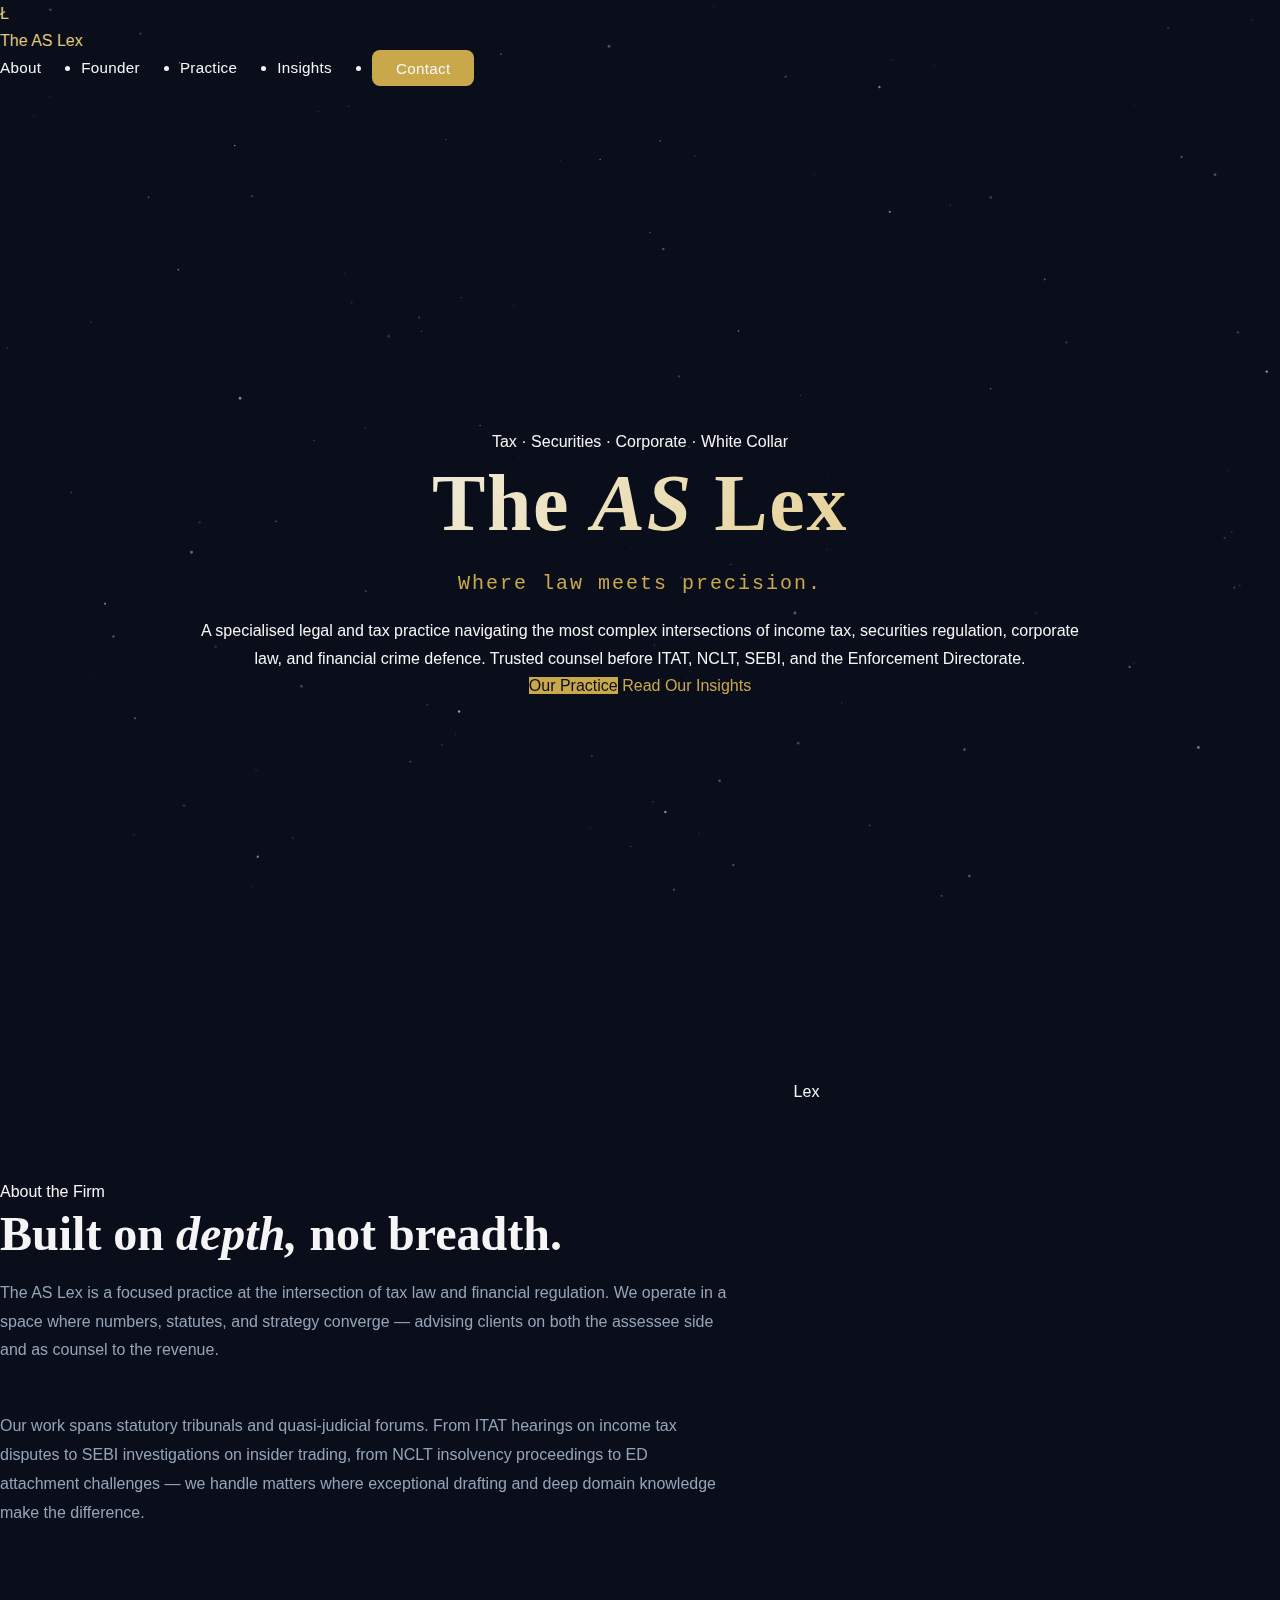
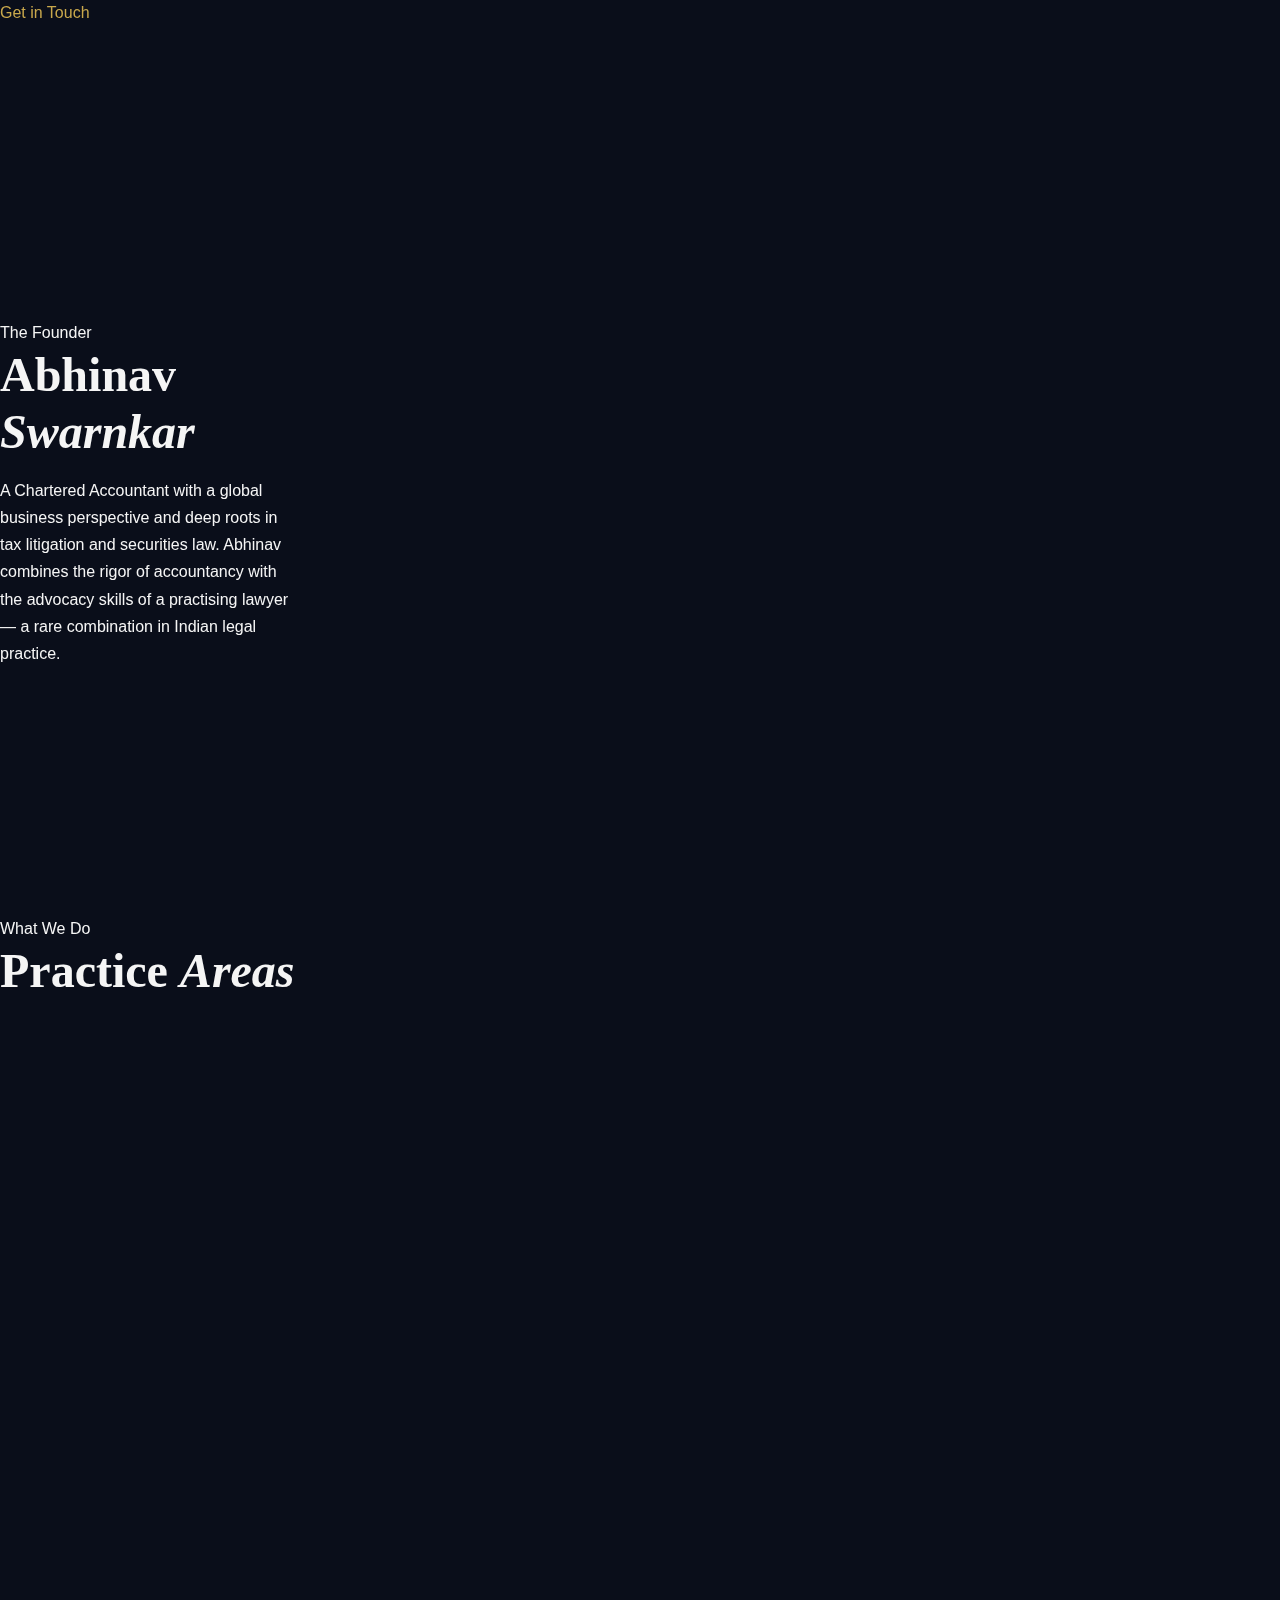
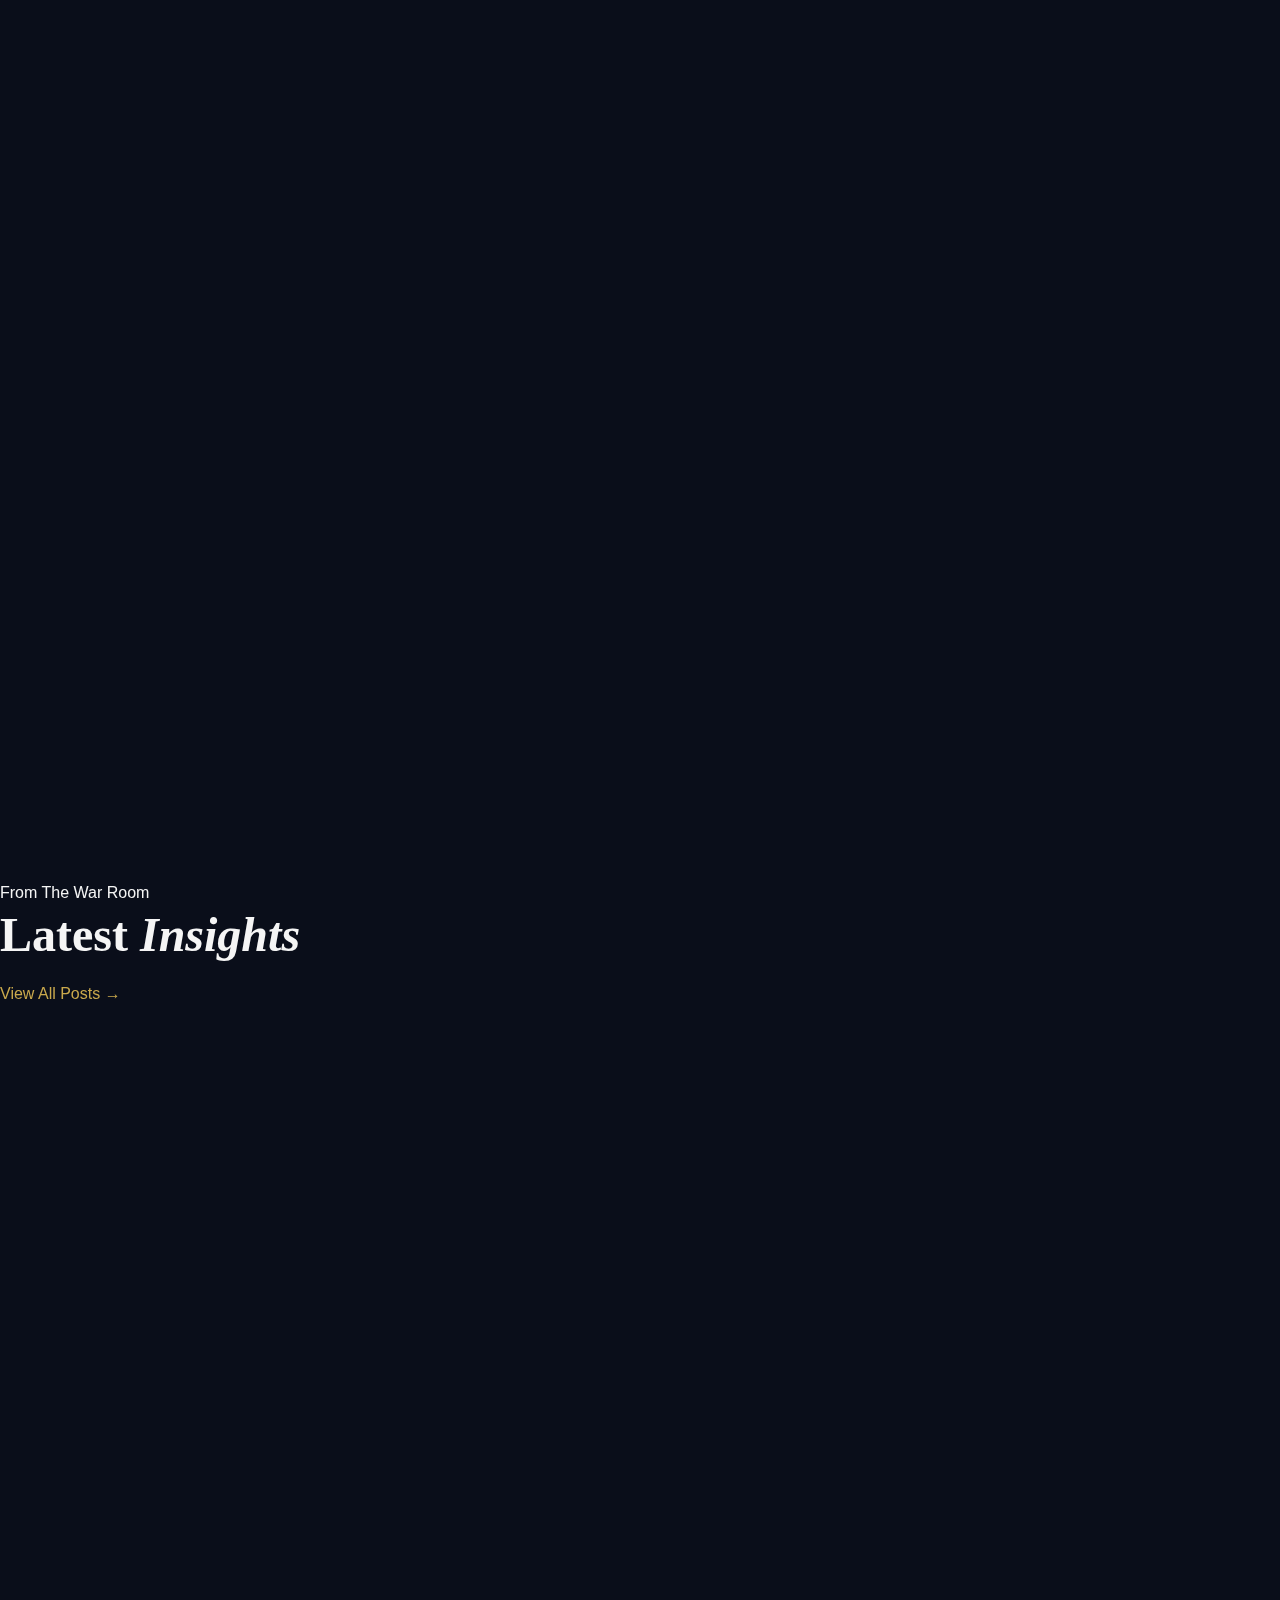
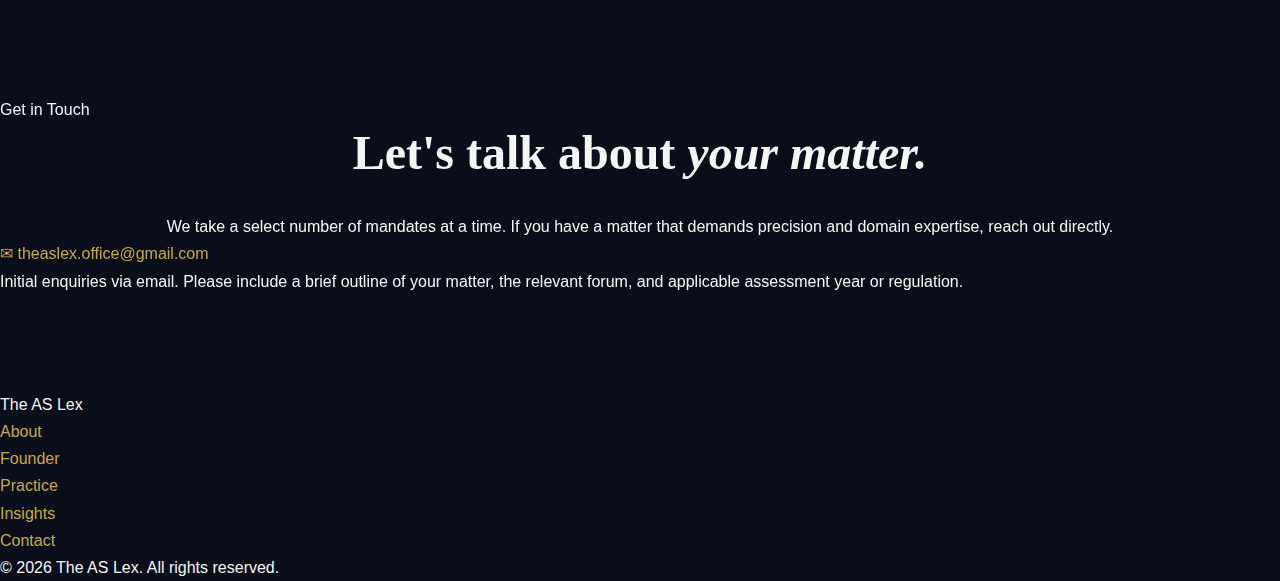
<file: index.html>
<!DOCTYPE html>
<html lang="en">
<head>
  <meta charset="UTF-8" />
  <meta name="viewport" content="width=device-width, initial-scale=1.0" />
  <title>The AS Lex — Tax · Securities · Corporate Law</title>
  <meta name="description" content="The AS Lex is a specialised legal and tax practice advising on Income Tax, GST, Securities Law, Companies Act, PMLA, and White Collar matters before ITAT, NCLT, SEBI, and the Enforcement Directorate." />
  <link rel="stylesheet" href="style.css" />
  <link rel="icon" href="data:image/svg+xml,<svg xmlns='http://www.w3.org/2000/svg' viewBox='0 0 100 100'><rect width='100' height='100' rx='20' fill='%230D1128'/><text y='.9em' font-size='70' x='50%' text-anchor='middle' font-family='serif' fill='%238B5CF6'>Ł</text></svg>" />
</head>
<body>

<!-- Stars Background -->
<div class="stars" id="stars-canvas"></div>

<!-- ══════════════════════════════════════════
     NAVIGATION
══════════════════════════════════════════ -->
<nav id="nav">
  <a href="index.html" class="nav-brand" aria-label="The AS Lex">
    <div class="nav-logo-mark"><span>Ł</span></div>
    <span class="nav-name">The AS Lex</span>
  </a>

  <ul class="nav-links" id="nav-links">
    <li><a href="#about">About</a></li>
    <li><a href="#founder">Founder</a></li>
    <li><a href="#practice">Practice</a></li>
    <li><a href="blog.html">Insights</a></li>
    <li><a href="#contact" class="nav-cta">Contact</a></li>
  </ul>

  <div class="nav-toggle" id="nav-toggle" aria-label="Toggle menu">
    <span></span><span></span><span></span>
  </div>
</nav>

<!-- ══════════════════════════════════════════
     HERO
══════════════════════════════════════════ -->
<section class="hero">
  <div class="hero-bg"></div>
  <div class="hero-grid"></div>
  <div class="hero-orb hero-orb-1"></div>
  <div class="hero-orb hero-orb-2"></div>
  <div class="hero-orb hero-orb-3"></div>

  <div class="hero-content">
    <div class="hero-badge animate delay-1">
      <span class="dot"></span>
      Tax · Securities · Corporate · White Collar
    </div>

    <h1 class="hero-title animate delay-2">
      The <em>AS</em> Lex
    </h1>

    <p class="hero-subtitle animate delay-3">
      Where law meets precision.
    </p>

    <p class="hero-desc animate delay-4">
      A specialised legal and tax practice navigating the most complex intersections
      of income tax, securities regulation, corporate law, and financial crime defence.
      Trusted counsel before ITAT, NCLT, SEBI, and the Enforcement Directorate.
    </p>

    <div class="hero-actions animate delay-5">
      <a href="#practice" class="btn-primary"><span>Our Practice</span></a>
      <a href="blog.html" class="btn-outline">Read Our Insights</a>
    </div>
  </div>
</section>

<!-- ══════════════════════════════════════════
     ABOUT
══════════════════════════════════════════ -->
<section id="about">
  <div class="section-inner">
    <div class="about-grid">

      <div class="about-text">
        <div class="section-label">About the Firm</div>
        <h2 class="section-title">Built on <em>depth,</em> not breadth.</h2>
        <div class="gradient-divider"></div>
        <p class="section-body">
          The AS Lex is a focused practice at the intersection of tax law and financial regulation.
          We operate in a space where numbers, statutes, and strategy converge — advising clients
          on both the assessee side and as counsel to the revenue.
        </p>
        <br />
        <p class="section-body">
          Our work spans statutory tribunals and quasi-judicial forums. From ITAT hearings
          on income tax disputes to SEBI investigations on insider trading, from NCLT insolvency
          proceedings to ED attachment challenges — we handle matters where exceptional drafting
          and deep domain knowledge make the difference.
        </p>
        <br />
        <a href="#contact" class="btn-outline" style="margin-top: 1.5rem; display: inline-block;">
          Get in Touch
        </a>
      </div>

      <div class="about-visual">
        <div class="about-emblem">
          <span class="about-emblem-text">Lex</span>
        </div>
        <div class="about-stats">
          <div class="stat">
            <div class="stat-number">ITAT</div>
            <div class="stat-label">Income Tax</div>
          </div>
          <div class="stat">
            <div class="stat-number">NCLT</div>
            <div class="stat-label">Corporate Law</div>
          </div>
          <div class="stat">
            <div class="stat-number">SEBI</div>
            <div class="stat-label">Securities</div>
          </div>
          <div class="stat">
            <div class="stat-number">ED</div>
            <div class="stat-label">PMLA / SFIO</div>
          </div>
        </div>
      </div>

    </div>
  </div>
</section>

<!-- ══════════════════════════════════════════
     FOUNDER
══════════════════════════════════════════ -->
<section id="founder">
  <div class="section-inner">
    <div class="founder-grid">

      <div>
        <div class="section-label">The Founder</div>
        <h2 class="section-title">Abhinav <em>Swarnkar</em></h2>
        <div class="gradient-divider"></div>
        <p class="section-body">
          A Chartered Accountant with a global business perspective and deep roots
          in tax litigation and securities law. Abhinav combines the rigor of
          accountancy with the advocacy skills of a practising lawyer — a rare combination
          in Indian legal practice.
        </p>
      </div>

      <div class="founder-card">
        <div class="founder-name">Abhinav Swarnkar</div>
        <div class="founder-title">Founder · CA · LLB</div>

        <ul class="founder-quals">
          <li><strong>Chartered Accountant (CA)</strong> — Institute of Chartered Accountants of India</li>
          <li><strong>Master of Global Business (MGB)</strong> — S.P. Jain School of Global Management (Singapore, Dubai, Sydney)</li>
          <li><strong>Securities Law Course</strong> — Government Law College, Mumbai</li>
          <li><strong>LLB (ongoing)</strong> — Government Law College, Mumbai</li>
        </ul>

        <p class="founder-desc">
          Practises before the Income Tax Appellate Tribunal (ITAT), National Company Law Tribunal (NCLT),
          Securities and Exchange Board of India (SEBI), and the Enforcement Directorate (ED).
          Handles matters on both assessee and revenue side — from reassessment proceedings and
          search & seizure cases to insider trading investigations and PMLA attachment challenges.
        </p>

        <ul class="founder-quals" style="margin-top: 1.5rem;">
          <li>Income Tax — Assessments, Appeals, Search & Seizure, Reassessments</li>
          <li>Securities Law — SEBI Investigations, PIT Regulations, Takeover Code</li>
          <li>Companies Act — IBC, Oppression & Mismanagement, SFIO</li>
          <li>PMLA — ED Proceedings, Provisional Attachment, Adjudication</li>
          <li>GST — Assessments, Audits, Classification Disputes</li>
        </ul>
      </div>

    </div>
  </div>
</section>

<!-- ══════════════════════════════════════════
     PRACTICE AREAS
══════════════════════════════════════════ -->
<section id="practice">
  <div class="section-inner">
    <div class="section-label">What We Do</div>
    <h2 class="section-title">Practice <em>Areas</em></h2>

    <div class="practices-grid">

      <div class="practice-card">
        <span class="practice-icon">⚖️</span>
        <h3 class="practice-name">Income Tax</h3>
        <p class="practice-desc">
          Assessments, appeals, reassessment proceedings under Section 148,
          search & seizure matters, and representation before the Income Tax Appellate Tribunal (ITAT).
          Both assessee and revenue-side mandates. Specialised in accommodation entry cases,
          capital gains disputes, and trust taxation under Sections 11 & 12.
        </p>
      </div>

      <div class="practice-card">
        <span class="practice-icon">📊</span>
        <h3 class="practice-name">Securities Law</h3>
        <p class="practice-desc">
          SEBI investigations, insider trading matters under PIT Regulations 2015,
          takeover code compliance, listing obligations (LODR), and regulatory advisory
          for listed companies and market participants. From WhatsApp leak cases to
          trading plan structuring.
        </p>
      </div>

      <div class="practice-card">
        <span class="practice-icon">🏛️</span>
        <h3 class="practice-name">Companies Act & NCLT</h3>
        <p class="practice-desc">
          Corporate insolvency (IBC), oppression and mismanagement petitions,
          winding-up proceedings, and company law advisory. Representation before
          NCLT, NCLAT, and the Serious Fraud Investigation Office (SFIO).
        </p>
      </div>

      <div class="practice-card">
        <span class="practice-icon">🔍</span>
        <h3 class="practice-name">PMLA & White Collar</h3>
        <p class="practice-desc">
          Prevention of Money Laundering Act proceedings, Enforcement Directorate matters,
          provisional attachment challenges, and white-collar criminal defence —
          from investigation to adjudication. Strategic defence built on financial forensics.
        </p>
      </div>

      <div class="practice-card">
        <span class="practice-icon">📋</span>
        <h3 class="practice-name">GST & Indirect Tax</h3>
        <p class="practice-desc">
          GST assessments, audits, demand and recovery proceedings, classification disputes,
          input tax credit matters, and advisory on indirect tax structuring and compliance.
        </p>
      </div>

      <div class="practice-card">
        <span class="practice-icon">✍️</span>
        <h3 class="practice-name">Drafting & Advisory</h3>
        <p class="practice-desc">
          Written submissions, legal opinions, representations, cross-examination briefs,
          and transactional advisory. The kind of drafting that actually moves the needle
          before tribunals. Quality is non-negotiable.
        </p>
      </div>

    </div>
  </div>
</section>

<!-- ══════════════════════════════════════════
     BLOG PREVIEW
══════════════════════════════════════════ -->
<section id="blog">
  <div class="section-inner">
    <div class="blog-header">
      <div>
        <div class="section-label">From The War Room</div>
        <h2 class="section-title">Latest <em>Insights</em></h2>
      </div>
      <a href="blog.html" class="blog-view-all">View All Posts →</a>
    </div>

    <div class="blog-grid" id="featured-posts">

      <a href="blog-posts/new-income-tax-bill-2025.html" class="blog-card">
        <div class="blog-meta">
          <span class="blog-tag">Income Tax</span>
          <span class="blog-date">February 2026</span>
        </div>
        <h3 class="blog-title">The New Income Tax Bill, 2025: What Changes, What Stays, and What It Means for You</h3>
        <p class="blog-excerpt">
          63 years of tax law, replaced. The Bill introduces a unified "Tax Year," drops "Previous Year" / "Assessment Year,"
          codifies the post-2024 capital gains framework, and restructures the entire statute.
        </p>
        <div class="blog-read-more">Read Analysis →</div>
      </a>

      <a href="blog-posts/section-148-reassessment.html" class="blog-card">
        <div class="blog-meta">
          <span class="blog-tag">Income Tax</span>
          <span class="blog-date">February 2026</span>
        </div>
        <h3 class="blog-title">Section 148 After the 2021 Amendment: What the Supreme Court Actually Held</h3>
        <p class="blog-excerpt">
          The reassessment regime was upended by the Finance Act 2021. Then the Supreme Court
          stepped in. We break down what changed, what survived, and what it means for pending notices.
        </p>
        <div class="blog-read-more">Read Analysis →</div>
      </a>

      <a href="blog.html" class="blog-card">
        <div class="blog-meta">
          <span class="blog-tag">Securities</span>
          <span class="blog-date">March 2026</span>
        </div>
        <h3 class="blog-title">SEBI PIT 1992 vs 2015: From Relationship-Based to Possession-Based Insider Trading Law</h3>
        <p class="blog-excerpt">
          A deep comparative analysis of India's insider trading regulatory evolution — the definitional
          shifts, enforcement transformation, and judicial interpretation from Balram Garg to the WhatsApp leak cases.
        </p>
        <div class="blog-read-more">Read Analysis →</div>
      </a>

      <a href="blog.html" class="blog-card">
        <div class="blog-meta">
          <span class="blog-tag">PMLA</span>
          <span class="blog-date">February 2026</span>
        </div>
        <h3 class="blog-title">Vijay Madanlal Choudhary and the PMLA: The Supreme Court's Definitive Word</h3>
        <p class="blog-excerpt">
          The 2022 judgment upheld sweeping ED powers — but not without limits. We examine
          what the court actually said, and where the real battlegrounds now lie.
        </p>
        <div class="blog-read-more">Read Analysis →</div>
      </a>

    </div>
  </div>
</section>

<!-- ══════════════════════════════════════════
     CONTACT
══════════════════════════════════════════ -->
<section id="contact" style="position: relative;">
  <div class="hero-bg"></div>
  <div class="contact-inner">
    <div class="section-label" style="justify-content: center;">Get in Touch</div>
    <h2 class="section-title" style="text-align: center;">Let's talk about <em>your matter.</em></h2>
    <div class="gradient-divider" style="margin: 2rem auto;"></div>

    <p class="section-body" style="margin: 0 auto; text-align: center;">
      We take a select number of mandates at a time. If you have a matter
      that demands precision and domain expertise, reach out directly.
    </p>

    <div class="contact-card">
      <a href="mailto:theaslex.office@gmail.com" class="contact-email">
        ✉ theaslex.office@gmail.com
      </a>

      <p class="contact-note">
        Initial enquiries via email. Please include a brief outline of your matter,
        the relevant forum, and applicable assessment year or regulation.
      </p>
    </div>
  </div>
</section>

<!-- ══════════════════════════════════════════
     FOOTER
══════════════════════════════════════════ -->
<footer>
  <div class="footer-brand">The AS Lex</div>

  <ul class="footer-links">
    <li><a href="#about">About</a></li>
    <li><a href="#founder">Founder</a></li>
    <li><a href="#practice">Practice</a></li>
    <li><a href="blog.html">Insights</a></li>
    <li><a href="#contact">Contact</a></li>
  </ul>

  <div class="footer-copy">
    &copy; 2026 The AS Lex. All rights reserved.
  </div>
</footer>

<script>
  // Generate stars
  const starsEl = document.getElementById('stars-canvas');
  const canvas = document.createElement('canvas');
  canvas.style.cssText = 'position:fixed;inset:0;width:100%;height:100%;pointer-events:none;';
  starsEl.appendChild(canvas);
  const ctx = canvas.getContext('2d');

  function resizeCanvas() {
    canvas.width = window.innerWidth;
    canvas.height = window.innerHeight;
  }
  resizeCanvas();
  window.addEventListener('resize', resizeCanvas);

  const stars = Array.from({length: 200}, () => ({
    x: Math.random(),
    y: Math.random(),
    r: Math.random() * 1.2 + 0.3,
    a: Math.random() * 0.6 + 0.2,
    speed: Math.random() * 0.0003 + 0.0001,
    phase: Math.random() * Math.PI * 2
  }));

  function drawStars(t) {
    ctx.clearRect(0, 0, canvas.width, canvas.height);
    stars.forEach(s => {
      const twinkle = 0.5 + 0.5 * Math.sin(t * s.speed * 1000 + s.phase);
      ctx.beginPath();
      ctx.arc(s.x * canvas.width, s.y * canvas.height, s.r, 0, Math.PI * 2);
      ctx.fillStyle = `rgba(200, 200, 255, ${s.a * twinkle})`;
      ctx.fill();
    });
    requestAnimationFrame(drawStars);
  }
  requestAnimationFrame(drawStars);

  // Nav scroll
  const nav = document.getElementById('nav');
  window.addEventListener('scroll', () => {
    nav.classList.toggle('scrolled', window.scrollY > 60);
  });

  // Mobile menu
  const toggle = document.getElementById('nav-toggle');
  const links = document.getElementById('nav-links');
  toggle.addEventListener('click', () => links.classList.toggle('open'));
  links.querySelectorAll('a').forEach(a => {
    a.addEventListener('click', () => links.classList.remove('open'));
  });

  // Scroll reveal
  const observer = new IntersectionObserver((entries) => {
    entries.forEach(entry => {
      if (entry.isIntersecting) {
        entry.target.style.opacity = '1';
        entry.target.style.transform = 'translateY(0)';
        observer.unobserve(entry.target);
      }
    });
  }, { threshold: 0.1, rootMargin: '0px 0px -40px 0px' });

  document.querySelectorAll('.practice-card, .blog-card, .stat, .founder-card').forEach(el => {
    el.style.opacity = '0';
    el.style.transform = 'translateY(20px)';
    el.style.transition = 'opacity 0.6s ease, transform 0.6s ease';
    observer.observe(el);
  });
</script>

</body>
</html>
</file>
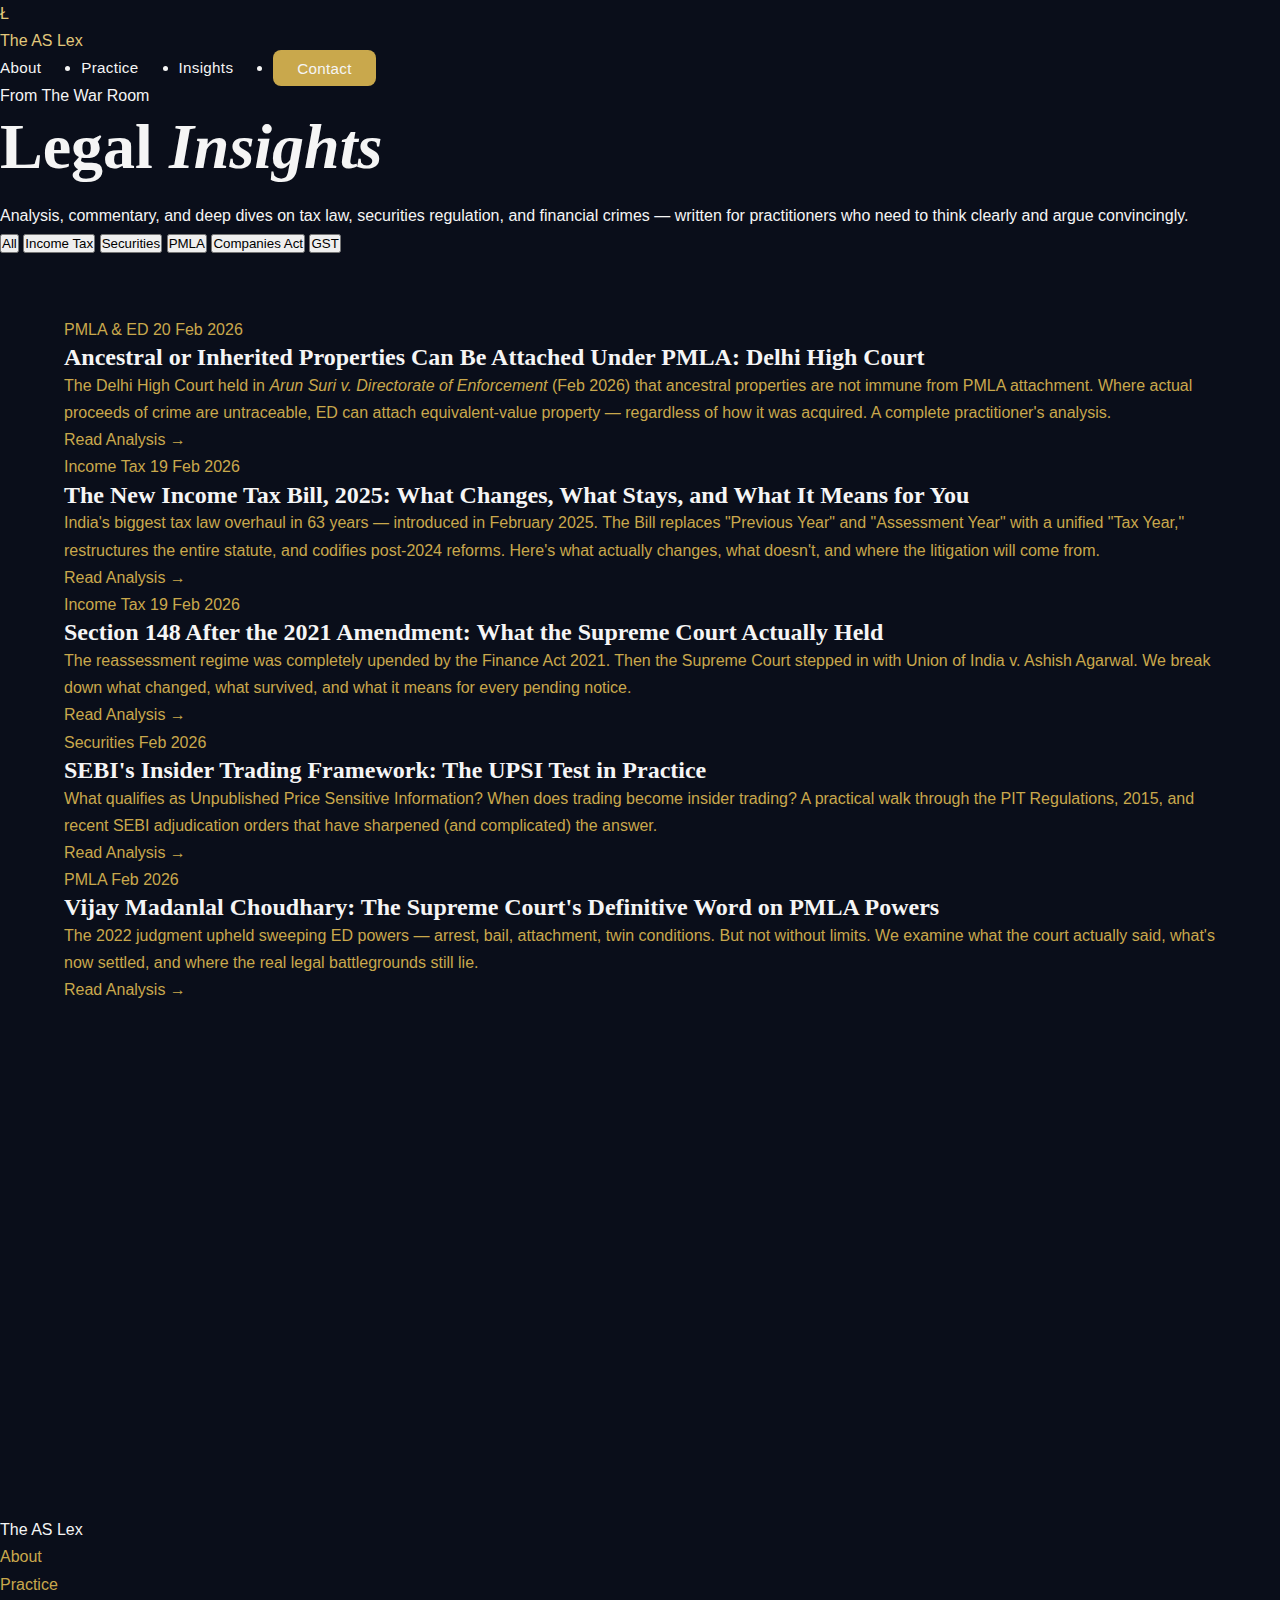
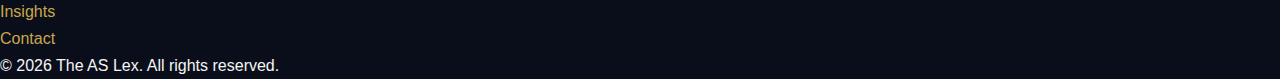
<file: blog.html>
<!DOCTYPE html>
<html lang="en">
<head>
  <meta charset="UTF-8" />
  <meta name="viewport" content="width=device-width, initial-scale=1.0" />
  <title>Insights — The AS Lex</title>
  <meta name="description" content="Legal and tax analysis from The AS Lex. Deep dives on Income Tax, Securities Law, PMLA, and Corporate Law in India." />
  <link rel="stylesheet" href="style.css" />
  <link rel="icon" href="data:image/svg+xml,<svg xmlns='http://www.w3.org/2000/svg' viewBox='0 0 100 100'><rect width='100' height='100' fill='%230A0E1A'/><text y='.9em' font-size='80' x='50%' text-anchor='middle' font-family='serif' fill='%23C9A84C'>Ł</text></svg>" />
</head>
<body>

<!-- NAV -->
<nav id="nav">
  <a href="index.html" class="nav-brand">
    <div class="nav-logo-mark">Ł</div>
    <span class="nav-name">The AS Lex</span>
  </a>
  <ul class="nav-links" id="nav-links">
    <li><a href="index.html#about">About</a></li>
    <li><a href="index.html#practice">Practice</a></li>
    <li><a href="blog.html" class="active">Insights</a></li>
    <li><a href="index.html#contact" class="nav-cta">Contact</a></li>
  </ul>
  <div class="nav-toggle" id="nav-toggle"><span></span><span></span><span></span></div>
</nav>

<!-- BLOG HERO -->
<div class="blog-page-hero">
  <div class="section-label">From The War Room</div>
  <h1 class="section-title" style="font-size: clamp(2.5rem, 6vw, 4rem);">
    Legal <em>Insights</em>
  </h1>
  <p class="section-body" style="margin-top: 1rem;">
    Analysis, commentary, and deep dives on tax law, securities regulation,
    and financial crimes — written for practitioners who need to think clearly
    and argue convincingly.
  </p>

  <!-- Filters -->
  <div class="blog-filters" id="filters">
    <button class="filter-btn active" data-filter="all">All</button>
    <button class="filter-btn" data-filter="income-tax">Income Tax</button>
    <button class="filter-btn" data-filter="securities">Securities</button>
    <button class="filter-btn" data-filter="pmla">PMLA</button>
    <button class="filter-btn" data-filter="companies">Companies Act</button>
    <button class="filter-btn" data-filter="gst">GST</button>
  </div>
</div>

<!-- BLOG GRID -->
<section style="padding: 60px 5% 100px; background: var(--bg-secondary);">
  <div class="section-inner" style="max-width: 1200px;">
    <div class="blog-page-grid" id="blog-grid">

      <!-- ── Post — PMLA Ancestral Property (Latest) ── -->
      <a href="blog-posts/pmla-ancestral-property-attachment.html"
         class="blog-card" data-category="pmla">
        <div class="blog-meta">
          <span class="blog-tag">PMLA &amp; ED</span>
          <span class="blog-date">20 Feb 2026</span>
        </div>
        <h2 class="blog-title">
          Ancestral or Inherited Properties Can Be Attached Under PMLA: Delhi High Court
        </h2>
        <p class="blog-excerpt">
          The Delhi High Court held in <em>Arun Suri v. Directorate of Enforcement</em> (Feb 2026)
          that ancestral properties are not immune from PMLA attachment. Where actual proceeds of
          crime are untraceable, ED can attach equivalent-value property — regardless of how it
          was acquired. A complete practitioner's analysis.
        </p>
        <div class="blog-read-more">Read Analysis →</div>
      </a>

      <!-- ── Post 0 — New IT Bill 2025 ── -->
      <a href="blog-posts/new-income-tax-bill-2025.html"
         class="blog-card" data-category="income-tax">
        <div class="blog-meta">
          <span class="blog-tag">Income Tax</span>
          <span class="blog-date">19 Feb 2026</span>
        </div>
        <h2 class="blog-title">
          The New Income Tax Bill, 2025: What Changes, What Stays, and What It Means for You
        </h2>
        <p class="blog-excerpt">
          India's biggest tax law overhaul in 63 years — introduced in February 2025.
          The Bill replaces "Previous Year" and "Assessment Year" with a unified "Tax Year,"
          restructures the entire statute, and codifies post-2024 reforms. Here's what
          actually changes, what doesn't, and where the litigation will come from.
        </p>
        <div class="blog-read-more">Read Analysis →</div>
      </a>

      <!-- ── Post 1 ── -->
      <a href="blog-posts/section-148-reassessment.html"
         class="blog-card" data-category="income-tax">
        <div class="blog-meta">
          <span class="blog-tag">Income Tax</span>
          <span class="blog-date">19 Feb 2026</span>
        </div>
        <h2 class="blog-title">
          Section 148 After the 2021 Amendment: What the Supreme Court Actually Held
        </h2>
        <p class="blog-excerpt">
          The reassessment regime was completely upended by the Finance Act 2021.
          Then the Supreme Court stepped in with Union of India v. Ashish Agarwal.
          We break down what changed, what survived, and what it means for every pending notice.
        </p>
        <div class="blog-read-more">Read Analysis →</div>
      </a>

      <!-- ── Post 2 ── -->
      <a href="blog.html" class="blog-card" data-category="securities">
        <div class="blog-meta">
          <span class="blog-tag">Securities</span>
          <span class="blog-date">Feb 2026</span>
        </div>
        <h2 class="blog-title">
          SEBI's Insider Trading Framework: The UPSI Test in Practice
        </h2>
        <p class="blog-excerpt">
          What qualifies as Unpublished Price Sensitive Information? When does trading
          become insider trading? A practical walk through the PIT Regulations, 2015,
          and recent SEBI adjudication orders that have sharpened (and complicated) the answer.
        </p>
        <div class="blog-read-more">Read Analysis →</div>
      </a>

      <!-- ── Post 3 ── -->
      <a href="blog.html" class="blog-card" data-category="pmla">
        <div class="blog-meta">
          <span class="blog-tag">PMLA</span>
          <span class="blog-date">Feb 2026</span>
        </div>
        <h2 class="blog-title">
          Vijay Madanlal Choudhary: The Supreme Court's Definitive Word on PMLA Powers
        </h2>
        <p class="blog-excerpt">
          The 2022 judgment upheld sweeping ED powers — arrest, bail, attachment, twin conditions.
          But not without limits. We examine what the court actually said, what's now settled,
          and where the real legal battlegrounds still lie.
        </p>
        <div class="blog-read-more">Read Analysis →</div>
      </a>

      <!-- ── Post 4 ── -->
      <a href="blog.html" class="blog-card" data-category="companies">
        <div class="blog-meta">
          <span class="blog-tag">Companies Act</span>
          <span class="blog-date">Feb 2026</span>
        </div>
        <h2 class="blog-title">
          IBC vs. Income Tax Dept: Who Wins in an Insolvency?
        </h2>
        <p class="blog-excerpt">
          The conflict between the Insolvency and Bankruptcy Code and the tax department's
          recovery powers has produced contradictory rulings. We map the jurisprudential
          landscape after the Supreme Court's intervention in Ghanashyam Mishra.
        </p>
        <div class="blog-read-more">Read Analysis →</div>
      </a>

      <!-- ── Post 5 ── -->
      <a href="blog.html" class="blog-card" data-category="gst">
        <div class="blog-meta">
          <span class="blog-tag">GST</span>
          <span class="blog-date">Feb 2026</span>
        </div>
        <h2 class="blog-title">
          Input Tax Credit Reversals: The Section 16(2) Trap and How to Avoid It
        </h2>
        <p class="blog-excerpt">
          Section 16(2)(c) has been weaponised in GST audits across the country.
          A supplier defaults, and your ITC vanishes. We examine the constitutional
          challenge, the High Court split, and the defence strategies that actually work.
        </p>
        <div class="blog-read-more">Read Analysis →</div>
      </a>

      <!-- ── Post 6 ── -->
      <a href="blog.html" class="blog-card" data-category="income-tax">
        <div class="blog-meta">
          <span class="blog-tag">Income Tax</span>
          <span class="blog-date">Feb 2026</span>
        </div>
        <h2 class="blog-title">
          The Angel Tax Storm: Section 56(2)(viib) and Its Aftermath
        </h2>
        <p class="blog-excerpt">
          Section 56(2)(viib) was a blunt instrument. Its application to startups
          became notorious. We trace its history, the valuation battle it created,
          and what the 2024 amendment actually changes for founders and investors.
        </p>
        <div class="blog-read-more">Read Analysis →</div>
      </a>

    </div>
  </div>
</section>

<!-- FOOTER -->
<footer>
  <div class="footer-brand">The AS Lex</div>
  <ul class="footer-links">
    <li><a href="index.html#about">About</a></li>
    <li><a href="index.html#practice">Practice</a></li>
    <li><a href="blog.html">Insights</a></li>
    <li><a href="index.html#contact">Contact</a></li>
  </ul>
  <div class="footer-copy">&copy; 2026 The AS Lex. All rights reserved.</div>
</footer>

<script>
  // Nav
  const nav = document.getElementById('nav');
  window.addEventListener('scroll', () => nav.classList.toggle('scrolled', window.scrollY > 60));
  const toggle = document.getElementById('nav-toggle');
  const links = document.getElementById('nav-links');
  toggle.addEventListener('click', () => links.classList.toggle('open'));
  links.querySelectorAll('a').forEach(a => a.addEventListener('click', () => links.classList.remove('open')));

  // Filter
  const filterBtns = document.querySelectorAll('.filter-btn');
  const cards = document.querySelectorAll('#blog-grid .blog-card');

  filterBtns.forEach(btn => {
    btn.addEventListener('click', () => {
      filterBtns.forEach(b => b.classList.remove('active'));
      btn.classList.add('active');
      const filter = btn.dataset.filter;
      cards.forEach(card => {
        const match = filter === 'all' || card.dataset.category === filter;
        card.style.display = match ? 'block' : 'none';
      });
    });
  });

  // Scroll reveal
  const obs = new IntersectionObserver(entries => {
    entries.forEach(e => {
      if (e.isIntersecting) {
        e.target.style.opacity = '1';
        e.target.style.transform = 'translateY(0)';
        obs.unobserve(e.target);
      }
    });
  }, { threshold: 0.08 });

  cards.forEach((el, i) => {
    el.style.opacity = '0';
    el.style.transform = 'translateY(20px)';
    el.style.transition = `opacity 0.6s ease ${i * 0.08}s, transform 0.6s ease ${i * 0.08}s`;
    obs.observe(el);
  });
</script>

</body>
</html>
</file>
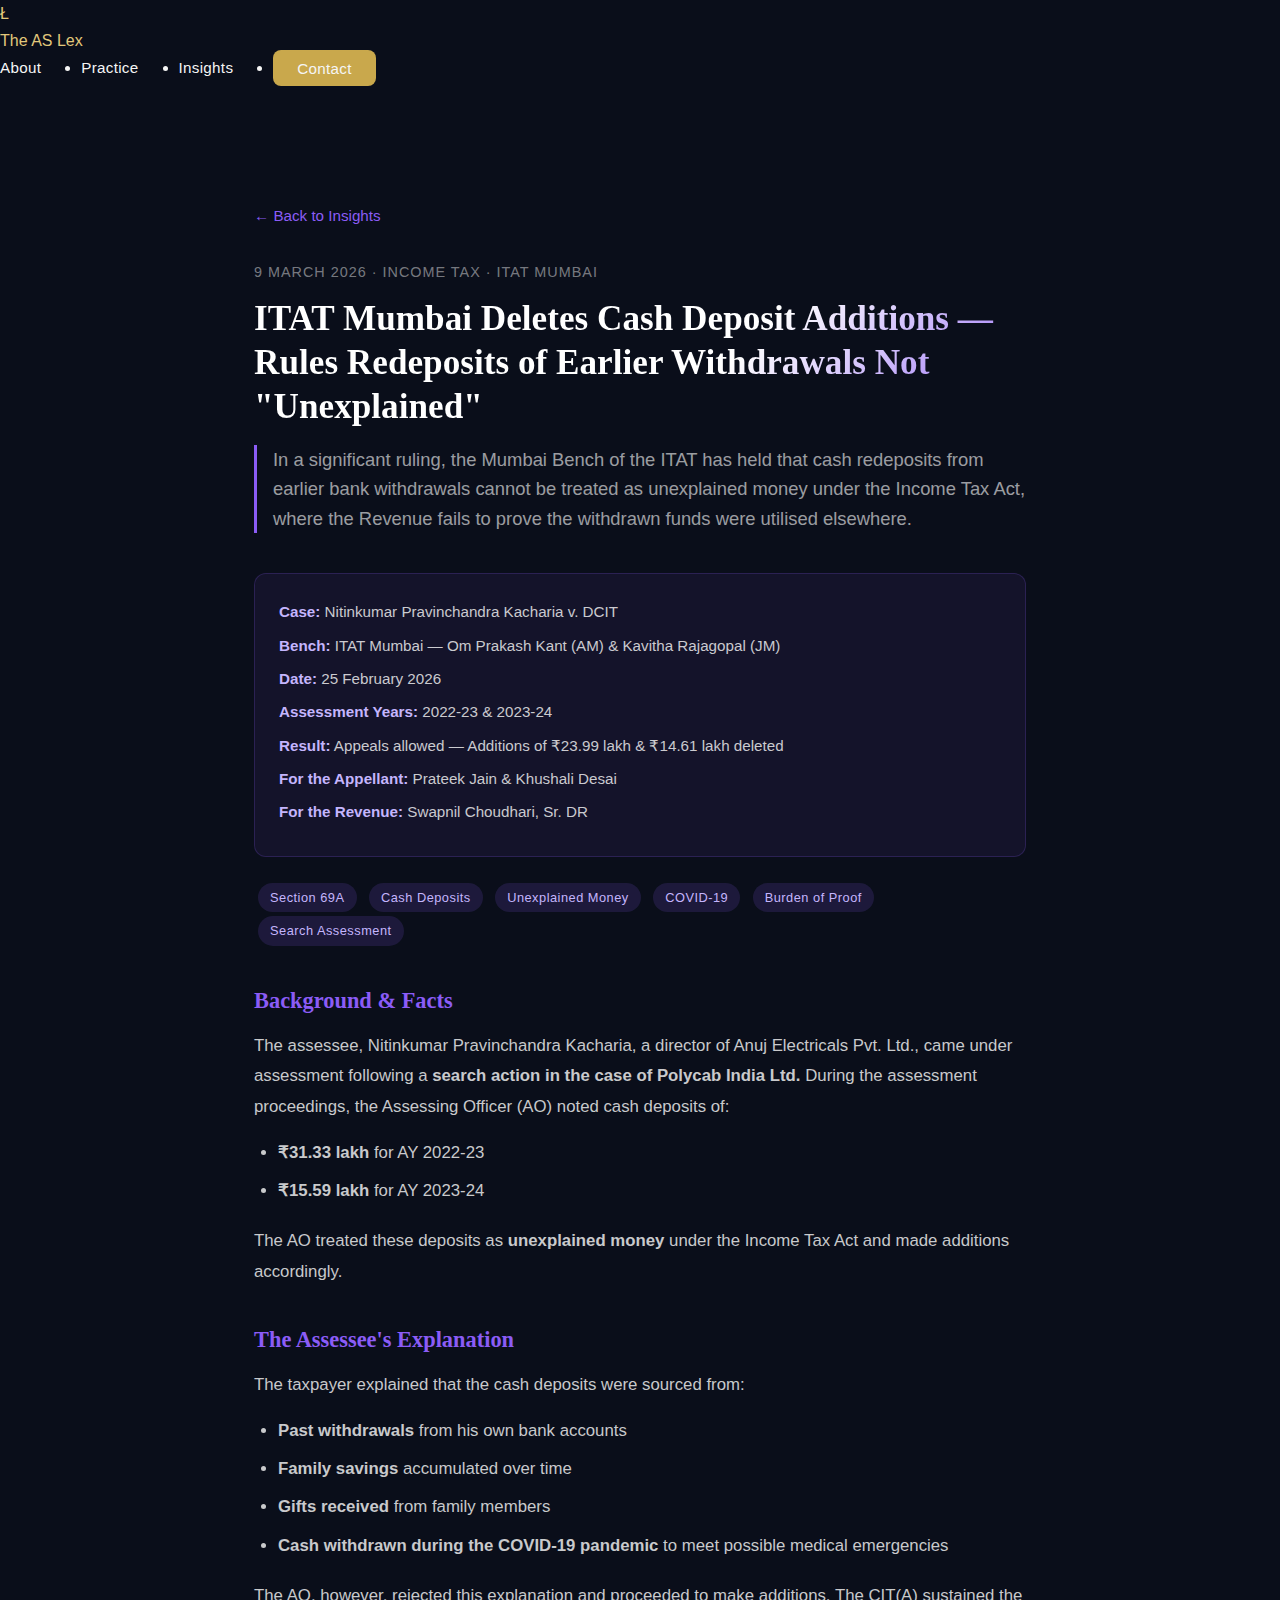
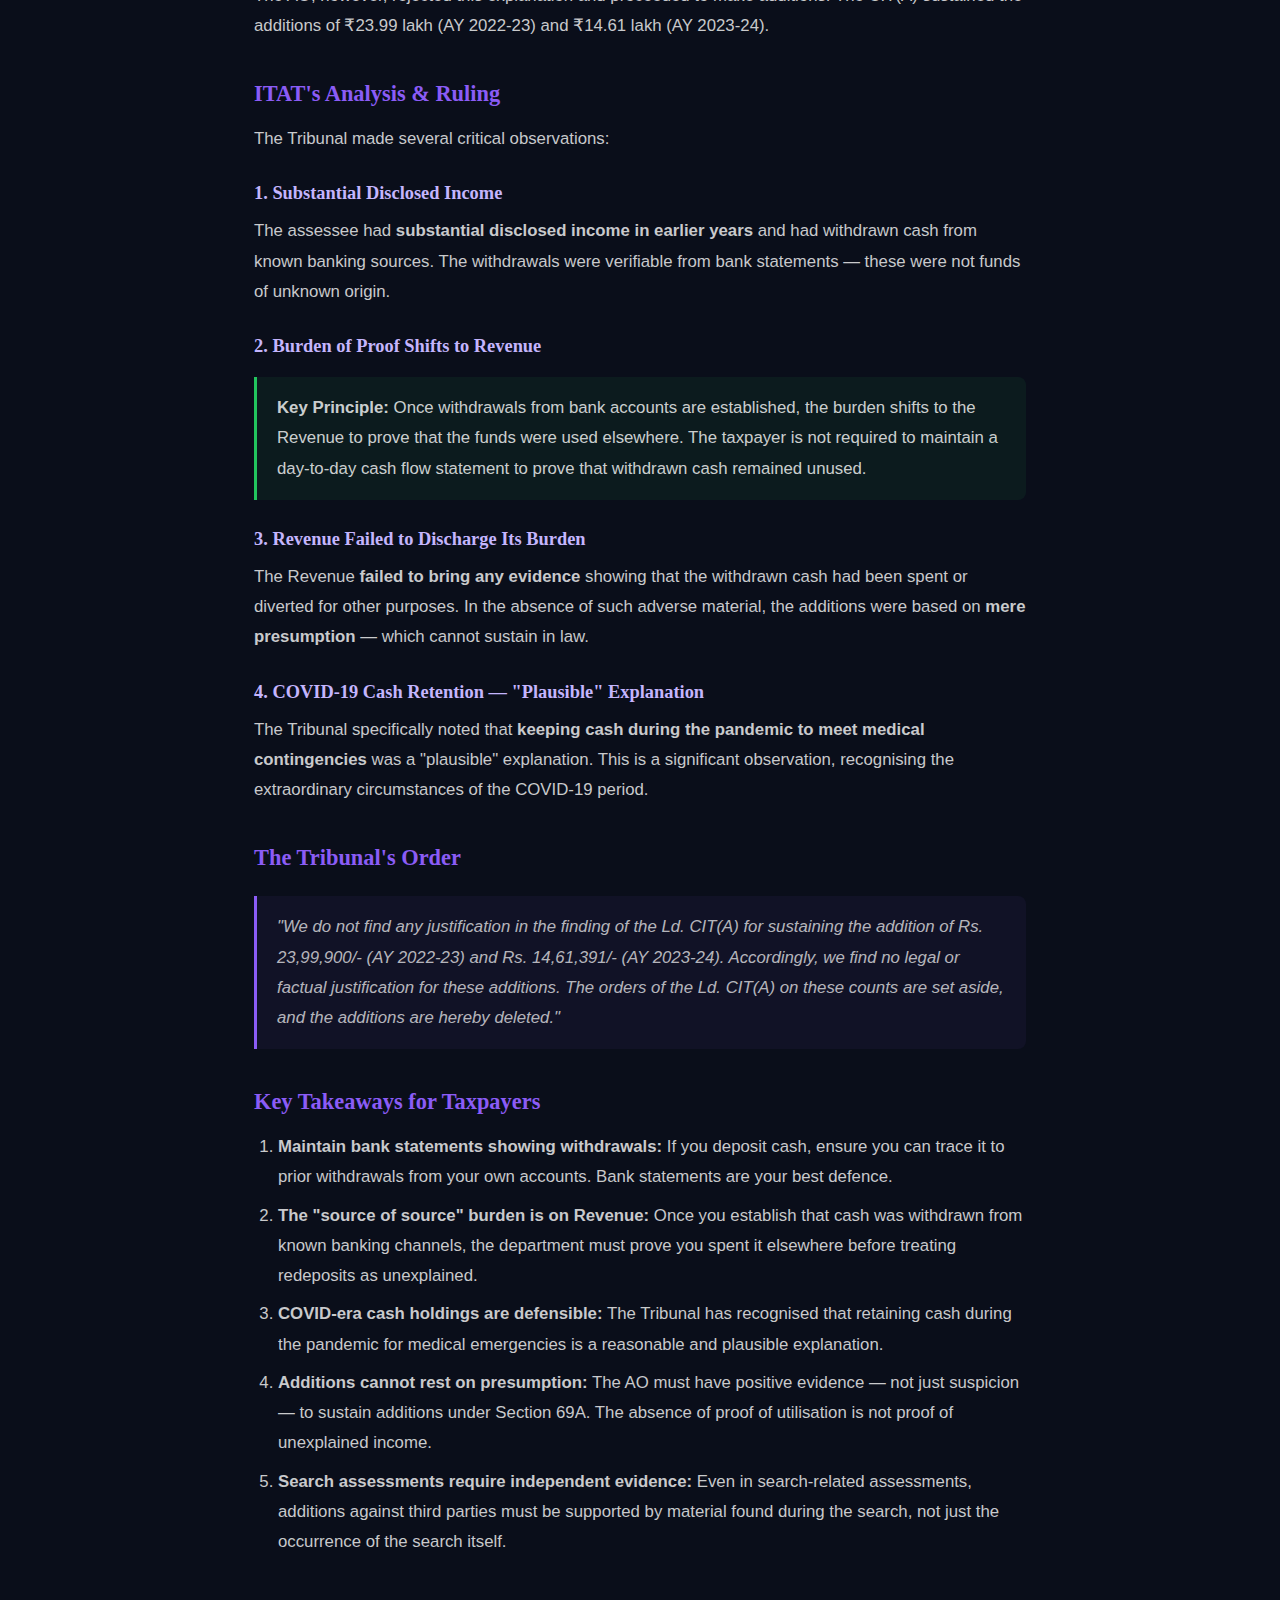
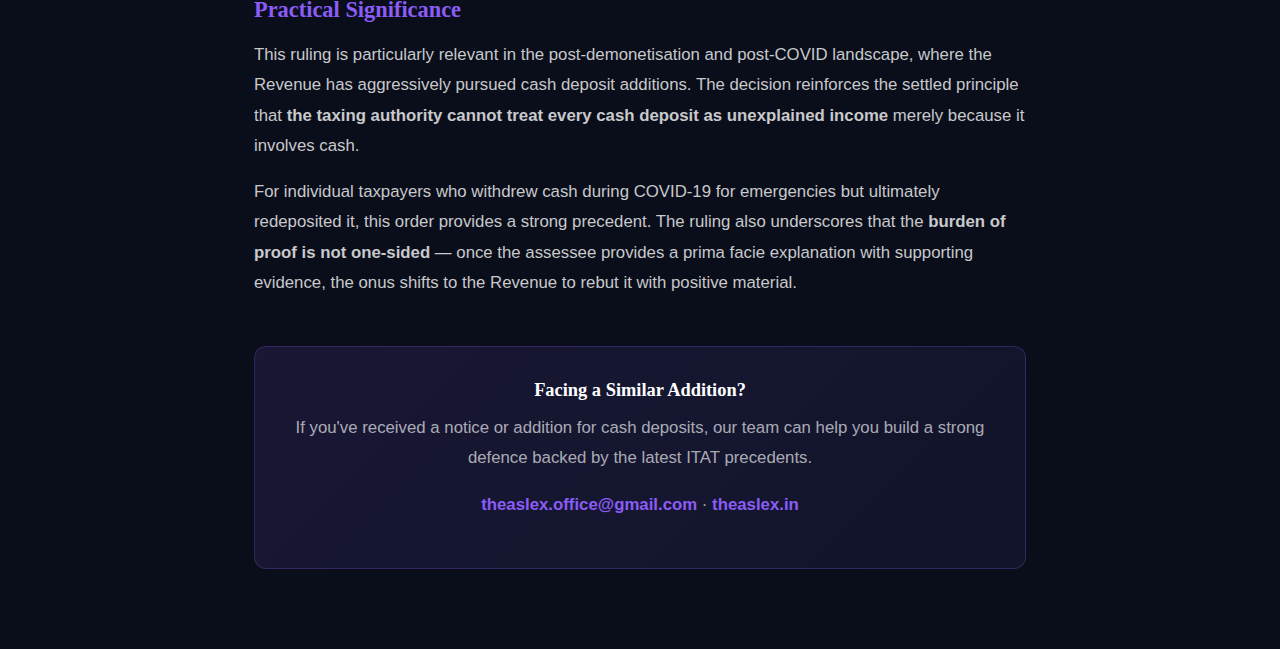
<file: blog-posts/itat-mumbai-cash-redeposits-not-unexplained.html>
<!DOCTYPE html>
<html lang="en">
<head>
  <meta charset="UTF-8" />
  <meta name="viewport" content="width=device-width, initial-scale=1.0" />
  <title>ITAT Mumbai Deletes Cash Deposit Additions — Redeposits of Earlier Withdrawals Not "Unexplained" | The AS Lex</title>
  <meta name="description" content="ITAT Mumbai rules that cash redeposits from earlier bank withdrawals cannot be treated as unexplained money u/s 69A in the absence of evidence that funds were used elsewhere. Key takeaways for taxpayers." />
  <link rel="stylesheet" href="../style.css" />
  <link rel="icon" href="data:image/svg+xml,<svg xmlns='http://www.w3.org/2000/svg' viewBox='0 0 100 100'><rect width='100' height='100' rx='20' fill='%230D1128'/><text y='.9em' font-size='70' x='50%' text-anchor='middle' font-family='serif' fill='%238B5CF6'>Ł</text></svg>" />
  <style>
    .blog-article { max-width: 820px; margin: 0 auto; padding: 120px 24px 80px; }
    .blog-article .meta { color: rgba(255,255,255,0.45); font-size: 0.9rem; margin-bottom: 12px; letter-spacing: 1px; text-transform: uppercase; }
    .blog-article h1 { font-size: 2.2rem; line-height: 1.25; margin-bottom: 16px; background: linear-gradient(135deg, #fff 60%, #8B5CF6); -webkit-background-clip: text; -webkit-text-fill-color: transparent; }
    .blog-article .subtitle { color: rgba(255,255,255,0.6); font-size: 1.15rem; line-height: 1.6; margin-bottom: 40px; border-left: 3px solid #8B5CF6; padding-left: 16px; }
    .blog-article h2 { font-size: 1.4rem; color: #8B5CF6; margin: 40px 0 16px; }
    .blog-article h3 { font-size: 1.15rem; color: #c4b5fd; margin: 28px 0 12px; }
    .blog-article p, .blog-article li { color: rgba(255,255,255,0.78); font-size: 1.05rem; line-height: 1.8; margin-bottom: 16px; }
    .blog-article ul, .blog-article ol { padding-left: 24px; margin-bottom: 20px; }
    .blog-article li { margin-bottom: 8px; }
    .blog-article blockquote { border-left: 3px solid #8B5CF6; padding: 16px 20px; margin: 24px 0; background: rgba(139,92,246,0.06); border-radius: 0 8px 8px 0; }
    .blog-article blockquote p { color: rgba(255,255,255,0.7); font-style: italic; margin-bottom: 0; }
    .blog-article .case-box { background: rgba(139,92,246,0.08); border: 1px solid rgba(139,92,246,0.2); border-radius: 12px; padding: 24px; margin: 24px 0; }
    .blog-article .case-box p { margin-bottom: 6px; font-size: 0.95rem; }
    .blog-article .case-box strong { color: #c4b5fd; }
    .blog-article .tag { display: inline-block; background: rgba(139,92,246,0.15); color: #c4b5fd; padding: 4px 12px; border-radius: 20px; font-size: 0.8rem; margin: 2px 4px; letter-spacing: 0.5px; }
    .blog-article .key-point { background: rgba(34,197,94,0.08); border-left: 3px solid #22c55e; padding: 16px 20px; margin: 20px 0; border-radius: 0 8px 8px 0; }
    .blog-article .key-point p { color: rgba(255,255,255,0.8); margin-bottom: 0; }
    .blog-article .back-link { display: inline-flex; align-items: center; color: #8B5CF6; text-decoration: none; margin-bottom: 32px; font-size: 0.95rem; }
    .blog-article .back-link:hover { text-decoration: underline; }
    .blog-article .cta-box { background: linear-gradient(135deg, rgba(139,92,246,0.12), rgba(99,102,241,0.08)); border: 1px solid rgba(139,92,246,0.25); border-radius: 12px; padding: 32px; margin: 48px 0 0; text-align: center; }
    .blog-article .cta-box h3 { color: #fff; margin-top: 0; }
    .blog-article .cta-box p { color: rgba(255,255,255,0.65); }
    .blog-article .cta-box a { color: #8B5CF6; text-decoration: none; font-weight: 600; }
    .blog-article .cta-box a:hover { text-decoration: underline; }
  </style>
</head>
<body>

<!-- Navigation -->
<nav id="nav">
  <a href="../index.html" class="nav-brand" aria-label="The AS Lex">
    <div class="nav-logo-mark"><span>Ł</span></div>
    <span class="nav-name">The AS Lex</span>
  </a>
  <ul class="nav-links" id="nav-links">
    <li><a href="../index.html#about">About</a></li>
    <li><a href="../index.html#practice">Practice</a></li>
    <li><a href="../blog.html">Insights</a></li>
    <li><a href="../index.html#contact" class="nav-cta">Contact</a></li>
  </ul>
  <div class="nav-toggle" id="nav-toggle" aria-label="Toggle menu">
    <span></span><span></span><span></span>
  </div>
</nav>

<article class="blog-article">

  <a href="../blog.html" class="back-link">← Back to Insights</a>

  <div class="meta">9 March 2026 · Income Tax · ITAT Mumbai</div>

  <h1>ITAT Mumbai Deletes Cash Deposit Additions — Rules Redeposits of Earlier Withdrawals Not "Unexplained"</h1>

  <div class="subtitle">
    In a significant ruling, the Mumbai Bench of the ITAT has held that cash redeposits from earlier bank withdrawals cannot be treated as unexplained money under the Income Tax Act, where the Revenue fails to prove the withdrawn funds were utilised elsewhere.
  </div>

  <div class="case-box">
    <p><strong>Case:</strong> Nitinkumar Pravinchandra Kacharia v. DCIT</p>
    <p><strong>Bench:</strong> ITAT Mumbai — Om Prakash Kant (AM) & Kavitha Rajagopal (JM)</p>
    <p><strong>Date:</strong> 25 February 2026</p>
    <p><strong>Assessment Years:</strong> 2022-23 & 2023-24</p>
    <p><strong>Result:</strong> Appeals allowed — Additions of ₹23.99 lakh & ₹14.61 lakh deleted</p>
    <p><strong>For the Appellant:</strong> Prateek Jain & Khushali Desai</p>
    <p><strong>For the Revenue:</strong> Swapnil Choudhari, Sr. DR</p>
  </div>

  <div style="margin: 16px 0;">
    <span class="tag">Section 69A</span>
    <span class="tag">Cash Deposits</span>
    <span class="tag">Unexplained Money</span>
    <span class="tag">COVID-19</span>
    <span class="tag">Burden of Proof</span>
    <span class="tag">Search Assessment</span>
  </div>

  <h2>Background & Facts</h2>

  <p>The assessee, Nitinkumar Pravinchandra Kacharia, a director of Anuj Electricals Pvt. Ltd., came under assessment following a <strong>search action in the case of Polycab India Ltd.</strong> During the assessment proceedings, the Assessing Officer (AO) noted cash deposits of:</p>

  <ul>
    <li><strong>₹31.33 lakh</strong> for AY 2022-23</li>
    <li><strong>₹15.59 lakh</strong> for AY 2023-24</li>
  </ul>

  <p>The AO treated these deposits as <strong>unexplained money</strong> under the Income Tax Act and made additions accordingly.</p>

  <h2>The Assessee's Explanation</h2>

  <p>The taxpayer explained that the cash deposits were sourced from:</p>

  <ul>
    <li><strong>Past withdrawals</strong> from his own bank accounts</li>
    <li><strong>Family savings</strong> accumulated over time</li>
    <li><strong>Gifts received</strong> from family members</li>
    <li><strong>Cash withdrawn during the COVID-19 pandemic</strong> to meet possible medical emergencies</li>
  </ul>

  <p>The AO, however, rejected this explanation and proceeded to make additions. The CIT(A) sustained the additions of ₹23.99 lakh (AY 2022-23) and ₹14.61 lakh (AY 2023-24).</p>

  <h2>ITAT's Analysis & Ruling</h2>

  <p>The Tribunal made several critical observations:</p>

  <h3>1. Substantial Disclosed Income</h3>
  <p>The assessee had <strong>substantial disclosed income in earlier years</strong> and had withdrawn cash from known banking sources. The withdrawals were verifiable from bank statements — these were not funds of unknown origin.</p>

  <h3>2. Burden of Proof Shifts to Revenue</h3>
  <div class="key-point">
    <p><strong>Key Principle:</strong> Once withdrawals from bank accounts are established, the burden shifts to the Revenue to prove that the funds were used elsewhere. The taxpayer is not required to maintain a day-to-day cash flow statement to prove that withdrawn cash remained unused.</p>
  </div>

  <h3>3. Revenue Failed to Discharge Its Burden</h3>
  <p>The Revenue <strong>failed to bring any evidence</strong> showing that the withdrawn cash had been spent or diverted for other purposes. In the absence of such adverse material, the additions were based on <strong>mere presumption</strong> — which cannot sustain in law.</p>

  <h3>4. COVID-19 Cash Retention — "Plausible" Explanation</h3>
  <p>The Tribunal specifically noted that <strong>keeping cash during the pandemic to meet medical contingencies</strong> was a "plausible" explanation. This is a significant observation, recognising the extraordinary circumstances of the COVID-19 period.</p>

  <h2>The Tribunal's Order</h2>

  <blockquote>
    <p>"We do not find any justification in the finding of the Ld. CIT(A) for sustaining the addition of Rs. 23,99,900/- (AY 2022-23) and Rs. 14,61,391/- (AY 2023-24). Accordingly, we find no legal or factual justification for these additions. The orders of the Ld. CIT(A) on these counts are set aside, and the additions are hereby deleted."</p>
  </blockquote>

  <h2>Key Takeaways for Taxpayers</h2>

  <ol>
    <li><strong>Maintain bank statements showing withdrawals:</strong> If you deposit cash, ensure you can trace it to prior withdrawals from your own accounts. Bank statements are your best defence.</li>
    <li><strong>The "source of source" burden is on Revenue:</strong> Once you establish that cash was withdrawn from known banking channels, the department must prove you spent it elsewhere before treating redeposits as unexplained.</li>
    <li><strong>COVID-era cash holdings are defensible:</strong> The Tribunal has recognised that retaining cash during the pandemic for medical emergencies is a reasonable and plausible explanation.</li>
    <li><strong>Additions cannot rest on presumption:</strong> The AO must have positive evidence — not just suspicion — to sustain additions under Section 69A. The absence of proof of utilisation is not proof of unexplained income.</li>
    <li><strong>Search assessments require independent evidence:</strong> Even in search-related assessments, additions against third parties must be supported by material found during the search, not just the occurrence of the search itself.</li>
  </ol>

  <h2>Practical Significance</h2>

  <p>This ruling is particularly relevant in the post-demonetisation and post-COVID landscape, where the Revenue has aggressively pursued cash deposit additions. The decision reinforces the settled principle that <strong>the taxing authority cannot treat every cash deposit as unexplained income</strong> merely because it involves cash.</p>

  <p>For individual taxpayers who withdrew cash during COVID-19 for emergencies but ultimately redeposited it, this order provides a strong precedent. The ruling also underscores that the <strong>burden of proof is not one-sided</strong> — once the assessee provides a prima facie explanation with supporting evidence, the onus shifts to the Revenue to rebut it with positive material.</p>

  <div class="cta-box">
    <h3>Facing a Similar Addition?</h3>
    <p>If you've received a notice or addition for cash deposits, our team can help you build a strong defence backed by the latest ITAT precedents.</p>
    <p><a href="mailto:theaslex.office@gmail.com">theaslex.office@gmail.com</a> · <a href="https://theaslex.in">theaslex.in</a></p>
  </div>

</article>

<!-- Navigation Script -->
<script>
  const toggle = document.getElementById('nav-toggle');
  const links = document.getElementById('nav-links');
  if (toggle && links) {
    toggle.addEventListener('click', () => {
      links.classList.toggle('open');
      toggle.classList.toggle('open');
    });
  }
</script>

</body>
</html>
</file>
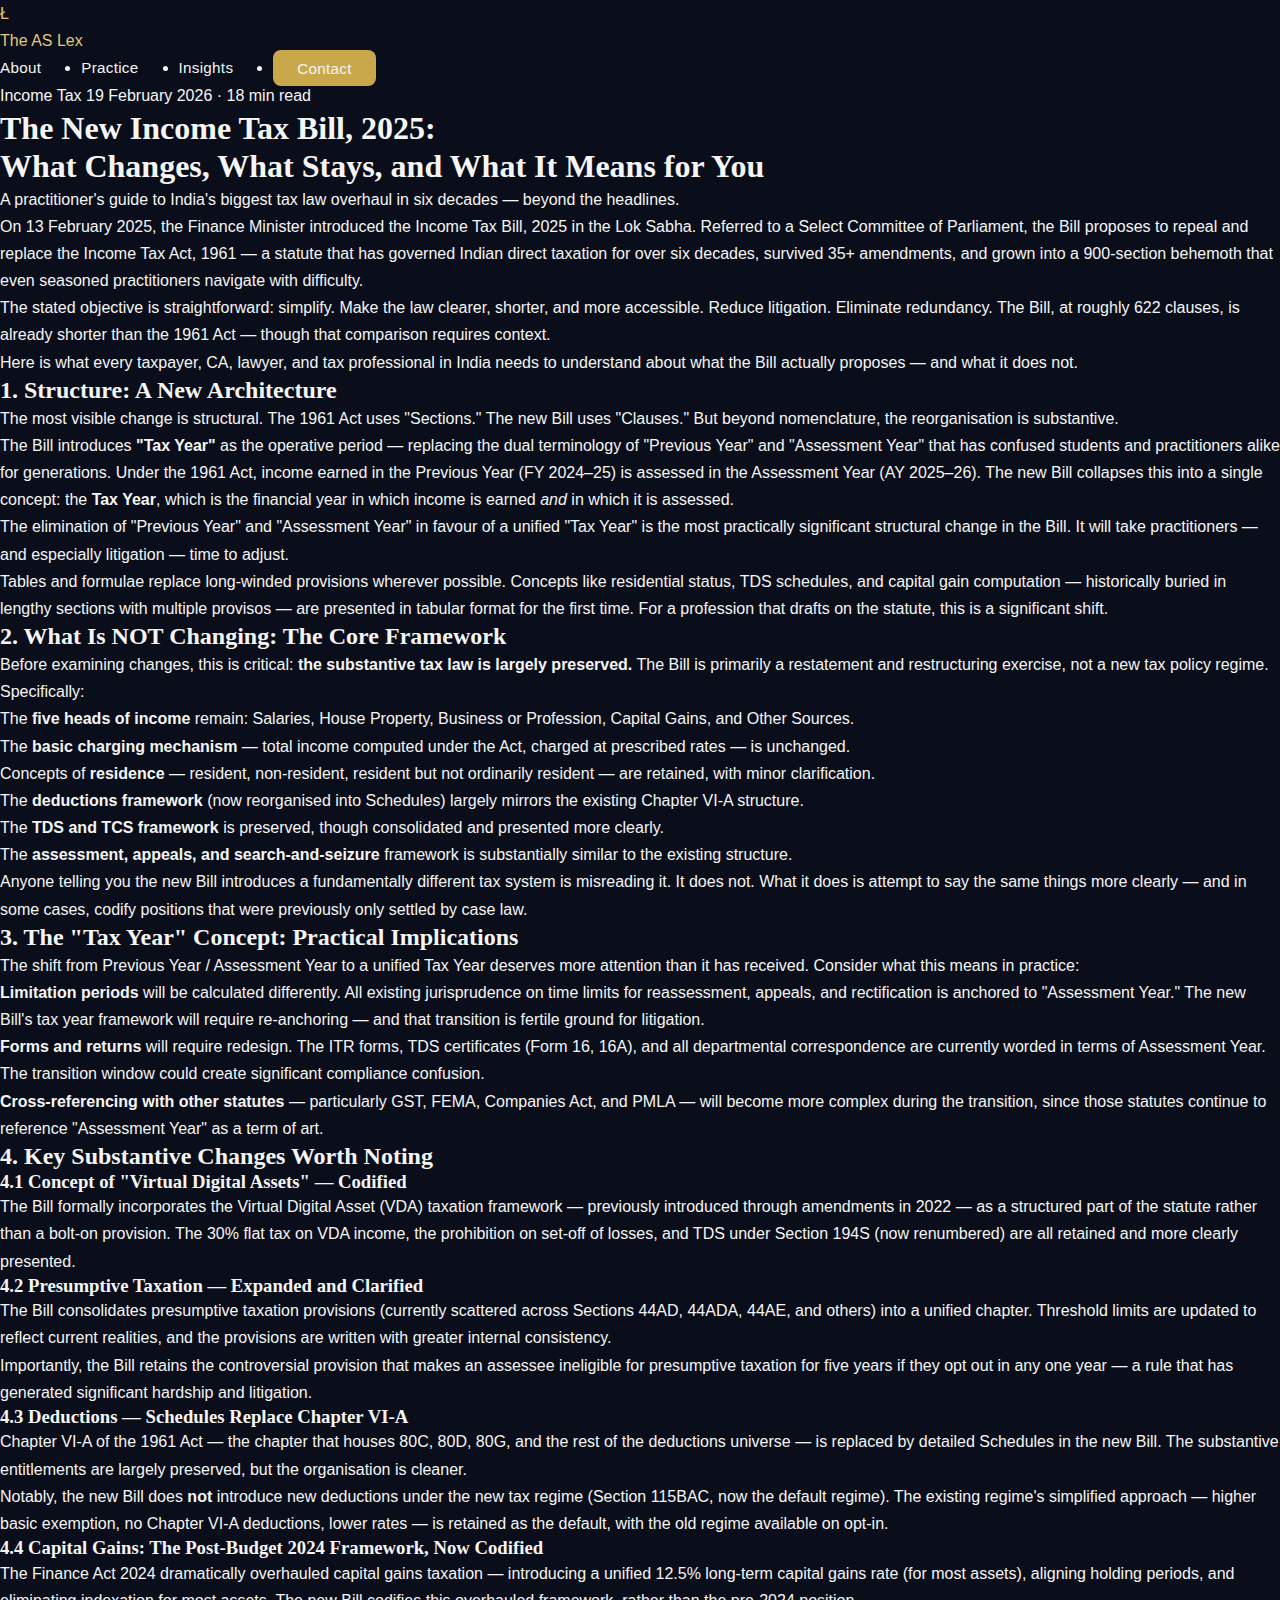
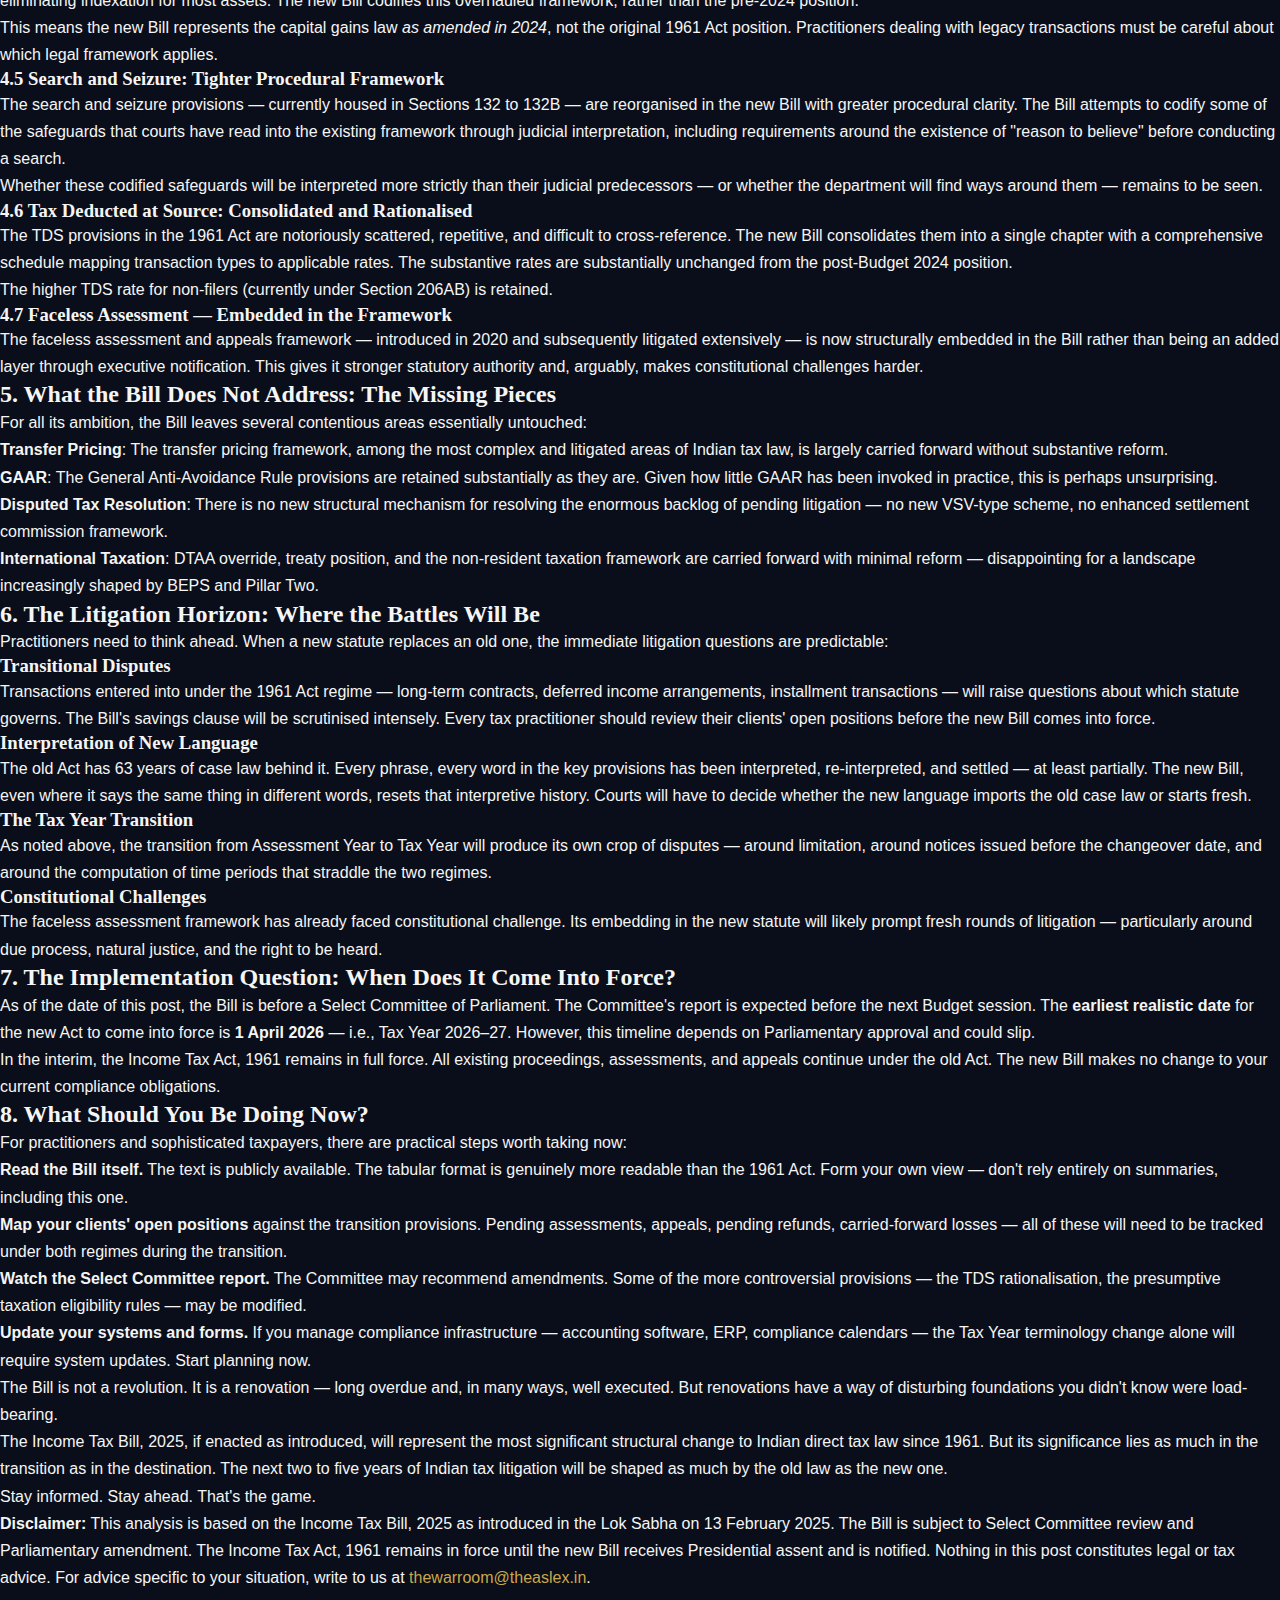
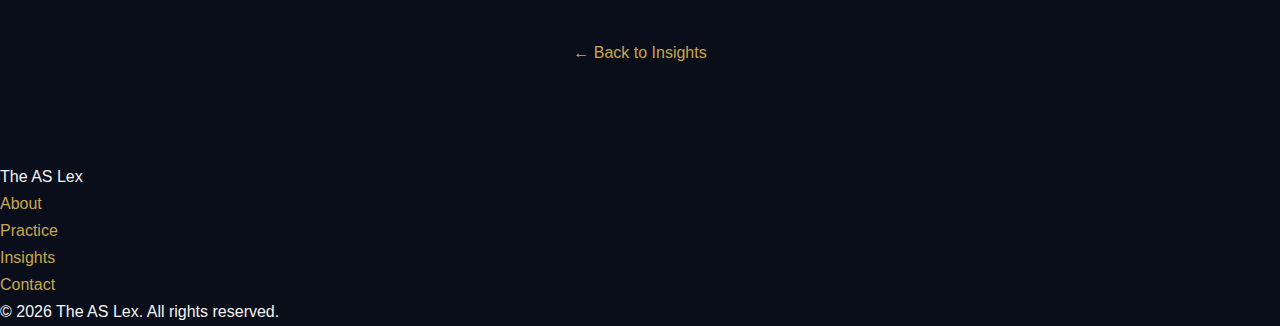
<file: blog-posts/new-income-tax-bill-2025.html>
<!DOCTYPE html>
<html lang="en">
<head>
  <meta charset="UTF-8" />
  <meta name="viewport" content="width=device-width, initial-scale=1.0" />
  <title>The New Income Tax Bill 2025: What Changes, What Stays — The AS Lex</title>
  <meta name="description" content="The Income Tax Bill 2025 replaces a 63-year-old statute. A practitioner's guide to what's actually changing — structure, language, concepts, and what it means for litigation and compliance." />
  <link rel="stylesheet" href="../style.css" />
  <link rel="icon" href="data:image/svg+xml,<svg xmlns='http://www.w3.org/2000/svg' viewBox='0 0 100 100'><rect width='100' height='100' fill='%230A0E1A'/><text y='.9em' font-size='80' x='50%' text-anchor='middle' font-family='serif' fill='%23C9A84C'>Ł</text></svg>" />
</head>
<body>

<!-- NAV -->
<nav id="nav">
  <a href="../index.html" class="nav-brand">
    <div class="nav-logo-mark">Ł</div>
    <span class="nav-name">The AS Lex</span>
  </a>
  <ul class="nav-links" id="nav-links">
    <li><a href="../index.html#about">About</a></li>
    <li><a href="../index.html#practice">Practice</a></li>
    <li><a href="../blog.html" class="active">Insights</a></li>
    <li><a href="../index.html#contact" class="nav-cta">Contact</a></li>
  </ul>
  <div class="nav-toggle" id="nav-toggle"><span></span><span></span><span></span></div>
</nav>

<!-- POST HERO -->
<div class="post-hero">
  <div class="post-meta-row">
    <span class="blog-tag">Income Tax</span>
    <span class="blog-date">19 February 2026</span>
    <span class="blog-date">· 18 min read</span>
  </div>
  <h1 class="post-title">
    The New Income Tax Bill, 2025:<br />
    What Changes, What Stays, and What It Means for You
  </h1>
  <p class="post-subtitle">
    A practitioner's guide to India's biggest tax law overhaul in six decades — beyond the headlines.
  </p>
</div>

<!-- POST BODY -->
<div class="post-body">

  <p>
    On 13 February 2025, the Finance Minister introduced the Income Tax Bill, 2025 in the Lok Sabha.
    Referred to a Select Committee of Parliament, the Bill proposes to repeal and replace the
    Income Tax Act, 1961 — a statute that has governed Indian direct taxation for over six decades,
    survived 35+ amendments, and grown into a 900-section behemoth that even seasoned practitioners
    navigate with difficulty.
  </p>

  <p>
    The stated objective is straightforward: simplify. Make the law clearer, shorter, and
    more accessible. Reduce litigation. Eliminate redundancy. The Bill, at roughly 622 clauses,
    is already shorter than the 1961 Act — though that comparison requires context.
  </p>

  <p>
    Here is what every taxpayer, CA, lawyer, and tax professional in India needs to understand
    about what the Bill actually proposes — and what it does not.
  </p>

  <h2>1. Structure: A New Architecture</h2>

  <p>
    The most visible change is structural. The 1961 Act uses "Sections." The new Bill uses
    "Clauses." But beyond nomenclature, the reorganisation is substantive.
  </p>

  <p>
    The Bill introduces <strong>"Tax Year"</strong> as the operative period — replacing the
    dual terminology of "Previous Year" and "Assessment Year" that has confused students
    and practitioners alike for generations. Under the 1961 Act, income earned in
    the Previous Year (FY 2024–25) is assessed in the Assessment Year (AY 2025–26).
    The new Bill collapses this into a single concept: the <strong>Tax Year</strong>,
    which is the financial year in which income is earned <em>and</em> in which it is assessed.
  </p>

  <blockquote>
    The elimination of "Previous Year" and "Assessment Year" in favour of a unified
    "Tax Year" is the most practically significant structural change in the Bill.
    It will take practitioners — and especially litigation — time to adjust.
  </blockquote>

  <p>
    Tables and formulae replace long-winded provisions wherever possible. Concepts like
    residential status, TDS schedules, and capital gain computation — historically buried in
    lengthy sections with multiple provisos — are presented in tabular format for the first time.
    For a profession that drafts on the statute, this is a significant shift.
  </p>

  <h2>2. What Is NOT Changing: The Core Framework</h2>

  <p>
    Before examining changes, this is critical: <strong>the substantive tax law is largely preserved.</strong>
    The Bill is primarily a restatement and restructuring exercise, not a new tax policy regime.
    Specifically:
  </p>

  <ul>
    <li>The <strong>five heads of income</strong> remain: Salaries, House Property, Business or Profession, Capital Gains, and Other Sources.</li>
    <li>The <strong>basic charging mechanism</strong> — total income computed under the Act, charged at prescribed rates — is unchanged.</li>
    <li>Concepts of <strong>residence</strong> — resident, non-resident, resident but not ordinarily resident — are retained, with minor clarification.</li>
    <li>The <strong>deductions framework</strong> (now reorganised into Schedules) largely mirrors the existing Chapter VI-A structure.</li>
    <li>The <strong>TDS and TCS framework</strong> is preserved, though consolidated and presented more clearly.</li>
    <li>The <strong>assessment, appeals, and search-and-seizure</strong> framework is substantially similar to the existing structure.</li>
  </ul>

  <p>
    Anyone telling you the new Bill introduces a fundamentally different tax system is misreading it.
    It does not. What it does is attempt to say the same things more clearly — and in some cases,
    codify positions that were previously only settled by case law.
  </p>

  <h2>3. The "Tax Year" Concept: Practical Implications</h2>

  <p>
    The shift from Previous Year / Assessment Year to a unified Tax Year deserves more attention
    than it has received. Consider what this means in practice:
  </p>

  <ul>
    <li>
      <strong>Limitation periods</strong> will be calculated differently. All existing jurisprudence
      on time limits for reassessment, appeals, and rectification is anchored to "Assessment Year."
      The new Bill's tax year framework will require re-anchoring — and that transition is fertile ground for litigation.
    </li>
    <li>
      <strong>Forms and returns</strong> will require redesign. The ITR forms, TDS certificates (Form 16, 16A),
      and all departmental correspondence are currently worded in terms of Assessment Year.
      The transition window could create significant compliance confusion.
    </li>
    <li>
      <strong>Cross-referencing with other statutes</strong> — particularly GST, FEMA, Companies Act,
      and PMLA — will become more complex during the transition, since those statutes continue
      to reference "Assessment Year" as a term of art.
    </li>
  </ul>

  <h2>4. Key Substantive Changes Worth Noting</h2>

  <h3>4.1 Concept of "Virtual Digital Assets" — Codified</h3>
  <p>
    The Bill formally incorporates the Virtual Digital Asset (VDA) taxation framework —
    previously introduced through amendments in 2022 — as a structured part of the statute
    rather than a bolt-on provision. The 30% flat tax on VDA income, the prohibition on
    set-off of losses, and TDS under Section 194S (now renumbered) are all retained
    and more clearly presented.
  </p>

  <h3>4.2 Presumptive Taxation — Expanded and Clarified</h3>
  <p>
    The Bill consolidates presumptive taxation provisions (currently scattered across
    Sections 44AD, 44ADA, 44AE, and others) into a unified chapter. Threshold limits
    are updated to reflect current realities, and the provisions are written with
    greater internal consistency.
  </p>
  <p>
    Importantly, the Bill retains the controversial provision that makes an assessee
    ineligible for presumptive taxation for five years if they opt out in any one year —
    a rule that has generated significant hardship and litigation.
  </p>

  <h3>4.3 Deductions — Schedules Replace Chapter VI-A</h3>
  <p>
    Chapter VI-A of the 1961 Act — the chapter that houses 80C, 80D, 80G, and the rest of
    the deductions universe — is replaced by detailed Schedules in the new Bill.
    The substantive entitlements are largely preserved, but the organisation is cleaner.
  </p>
  <p>
    Notably, the new Bill does <strong>not</strong> introduce new deductions under the
    new tax regime (Section 115BAC, now the default regime). The existing regime's
    simplified approach — higher basic exemption, no Chapter VI-A deductions, lower rates —
    is retained as the default, with the old regime available on opt-in.
  </p>

  <h3>4.4 Capital Gains: The Post-Budget 2024 Framework, Now Codified</h3>
  <p>
    The Finance Act 2024 dramatically overhauled capital gains taxation — introducing
    a unified 12.5% long-term capital gains rate (for most assets), aligning holding
    periods, and eliminating indexation for most assets. The new Bill codifies this
    overhauled framework, rather than the pre-2024 position.
  </p>
  <p>
    This means the new Bill represents the capital gains law <em>as amended in 2024</em>,
    not the original 1961 Act position. Practitioners dealing with legacy transactions
    must be careful about which legal framework applies.
  </p>

  <h3>4.5 Search and Seizure: Tighter Procedural Framework</h3>
  <p>
    The search and seizure provisions — currently housed in Sections 132 to 132B —
    are reorganised in the new Bill with greater procedural clarity. The Bill attempts to
    codify some of the safeguards that courts have read into the existing framework through
    judicial interpretation, including requirements around the existence of "reason to believe"
    before conducting a search.
  </p>
  <p>
    Whether these codified safeguards will be interpreted more strictly than their
    judicial predecessors — or whether the department will find ways around them —
    remains to be seen.
  </p>

  <h3>4.6 Tax Deducted at Source: Consolidated and Rationalised</h3>
  <p>
    The TDS provisions in the 1961 Act are notoriously scattered, repetitive, and difficult
    to cross-reference. The new Bill consolidates them into a single chapter with a
    comprehensive schedule mapping transaction types to applicable rates.
    The substantive rates are substantially unchanged from the post-Budget 2024 position.
  </p>
  <p>
    The higher TDS rate for non-filers (currently under Section 206AB) is retained.
  </p>

  <h3>4.7 Faceless Assessment — Embedded in the Framework</h3>
  <p>
    The faceless assessment and appeals framework — introduced in 2020 and subsequently
    litigated extensively — is now structurally embedded in the Bill rather than being
    an added layer through executive notification. This gives it stronger statutory authority
    and, arguably, makes constitutional challenges harder.
  </p>

  <h2>5. What the Bill Does Not Address: The Missing Pieces</h2>

  <p>
    For all its ambition, the Bill leaves several contentious areas essentially untouched:
  </p>

  <ul>
    <li>
      <strong>Transfer Pricing</strong>: The transfer pricing framework, among the most complex
      and litigated areas of Indian tax law, is largely carried forward without substantive reform.
    </li>
    <li>
      <strong>GAAR</strong>: The General Anti-Avoidance Rule provisions are retained
      substantially as they are. Given how little GAAR has been invoked in practice,
      this is perhaps unsurprising.
    </li>
    <li>
      <strong>Disputed Tax Resolution</strong>: There is no new structural mechanism for
      resolving the enormous backlog of pending litigation — no new VSV-type scheme,
      no enhanced settlement commission framework.
    </li>
    <li>
      <strong>International Taxation</strong>: DTAA override, treaty position, and
      the non-resident taxation framework are carried forward with minimal reform —
      disappointing for a landscape increasingly shaped by BEPS and Pillar Two.
    </li>
  </ul>

  <h2>6. The Litigation Horizon: Where the Battles Will Be</h2>

  <p>
    Practitioners need to think ahead. When a new statute replaces an old one, the immediate
    litigation questions are predictable:
  </p>

  <h3>Transitional Disputes</h3>
  <p>
    Transactions entered into under the 1961 Act regime — long-term contracts, deferred
    income arrangements, installment transactions — will raise questions about which statute
    governs. The Bill's savings clause will be scrutinised intensely.
    Every tax practitioner should review their clients' open positions before the
    new Bill comes into force.
  </p>

  <h3>Interpretation of New Language</h3>
  <p>
    The old Act has 63 years of case law behind it. Every phrase, every word in the
    key provisions has been interpreted, re-interpreted, and settled — at least partially.
    The new Bill, even where it says the same thing in different words, resets
    that interpretive history. Courts will have to decide whether the new language
    imports the old case law or starts fresh.
  </p>

  <h3>The Tax Year Transition</h3>
  <p>
    As noted above, the transition from Assessment Year to Tax Year will produce
    its own crop of disputes — around limitation, around notices issued before the
    changeover date, and around the computation of time periods that straddle
    the two regimes.
  </p>

  <h3>Constitutional Challenges</h3>
  <p>
    The faceless assessment framework has already faced constitutional challenge.
    Its embedding in the new statute will likely prompt fresh rounds of litigation —
    particularly around due process, natural justice, and the right to be heard.
  </p>

  <h2>7. The Implementation Question: When Does It Come Into Force?</h2>

  <p>
    As of the date of this post, the Bill is before a Select Committee of Parliament.
    The Committee's report is expected before the next Budget session.
    The <strong>earliest realistic date</strong> for the new Act to come into force
    is <strong>1 April 2026</strong> — i.e., Tax Year 2026–27. However, this timeline
    depends on Parliamentary approval and could slip.
  </p>

  <p>
    In the interim, the Income Tax Act, 1961 remains in full force. All existing proceedings,
    assessments, and appeals continue under the old Act. The new Bill makes no change to
    your current compliance obligations.
  </p>

  <h2>8. What Should You Be Doing Now?</h2>

  <p>
    For practitioners and sophisticated taxpayers, there are practical steps worth taking now:
  </p>

  <ul>
    <li>
      <strong>Read the Bill itself.</strong> The text is publicly available. The tabular format
      is genuinely more readable than the 1961 Act. Form your own view — don't rely entirely
      on summaries, including this one.
    </li>
    <li>
      <strong>Map your clients' open positions</strong> against the transition provisions.
      Pending assessments, appeals, pending refunds, carried-forward losses — all of these
      will need to be tracked under both regimes during the transition.
    </li>
    <li>
      <strong>Watch the Select Committee report.</strong> The Committee may recommend amendments.
      Some of the more controversial provisions — the TDS rationalisation, the presumptive
      taxation eligibility rules — may be modified.
    </li>
    <li>
      <strong>Update your systems and forms.</strong> If you manage compliance infrastructure
      — accounting software, ERP, compliance calendars — the Tax Year terminology change
      alone will require system updates. Start planning now.
    </li>
  </ul>

  <blockquote>
    The Bill is not a revolution. It is a renovation — long overdue and, in many ways,
    well executed. But renovations have a way of disturbing foundations you didn't
    know were load-bearing.
  </blockquote>

  <p>
    The Income Tax Bill, 2025, if enacted as introduced, will represent the most significant
    structural change to Indian direct tax law since 1961. But its significance lies as much
    in the transition as in the destination. The next two to five years of Indian tax litigation
    will be shaped as much by the old law as the new one.
  </p>

  <p>
    Stay informed. Stay ahead. That's the game.
  </p>

  <div class="post-disclaimer">
    <strong>Disclaimer:</strong> This analysis is based on the Income Tax Bill, 2025 as introduced
    in the Lok Sabha on 13 February 2025. The Bill is subject to Select Committee review and
    Parliamentary amendment. The Income Tax Act, 1961 remains in force until the new Bill receives
    Presidential assent and is notified. Nothing in this post constitutes legal or tax advice.
    For advice specific to your situation, write to us at
    <a href="mailto:thewarroom@theaslex.in">thewarroom@theaslex.in</a>.
  </div>

</div>

<!-- Back -->
<div style="text-align: center; padding: 3rem 5% 6rem; background: var(--bg-secondary); border-top: 1px solid var(--border-subtle);">
  <a href="../blog.html" class="btn-outline">← Back to Insights</a>
</div>

<!-- FOOTER -->
<footer>
  <div class="footer-brand">The AS Lex</div>
  <ul class="footer-links">
    <li><a href="../index.html#about">About</a></li>
    <li><a href="../index.html#practice">Practice</a></li>
    <li><a href="../blog.html">Insights</a></li>
    <li><a href="../index.html#contact">Contact</a></li>
  </ul>
  <div class="footer-copy">&copy; 2026 The AS Lex. All rights reserved.</div>
</footer>

<script>
  const nav = document.getElementById('nav');
  window.addEventListener('scroll', () => nav.classList.toggle('scrolled', window.scrollY > 60));
  const toggle = document.getElementById('nav-toggle');
  const links = document.getElementById('nav-links');
  toggle.addEventListener('click', () => links.classList.toggle('open'));
</script>

</body>
</html>
</file>
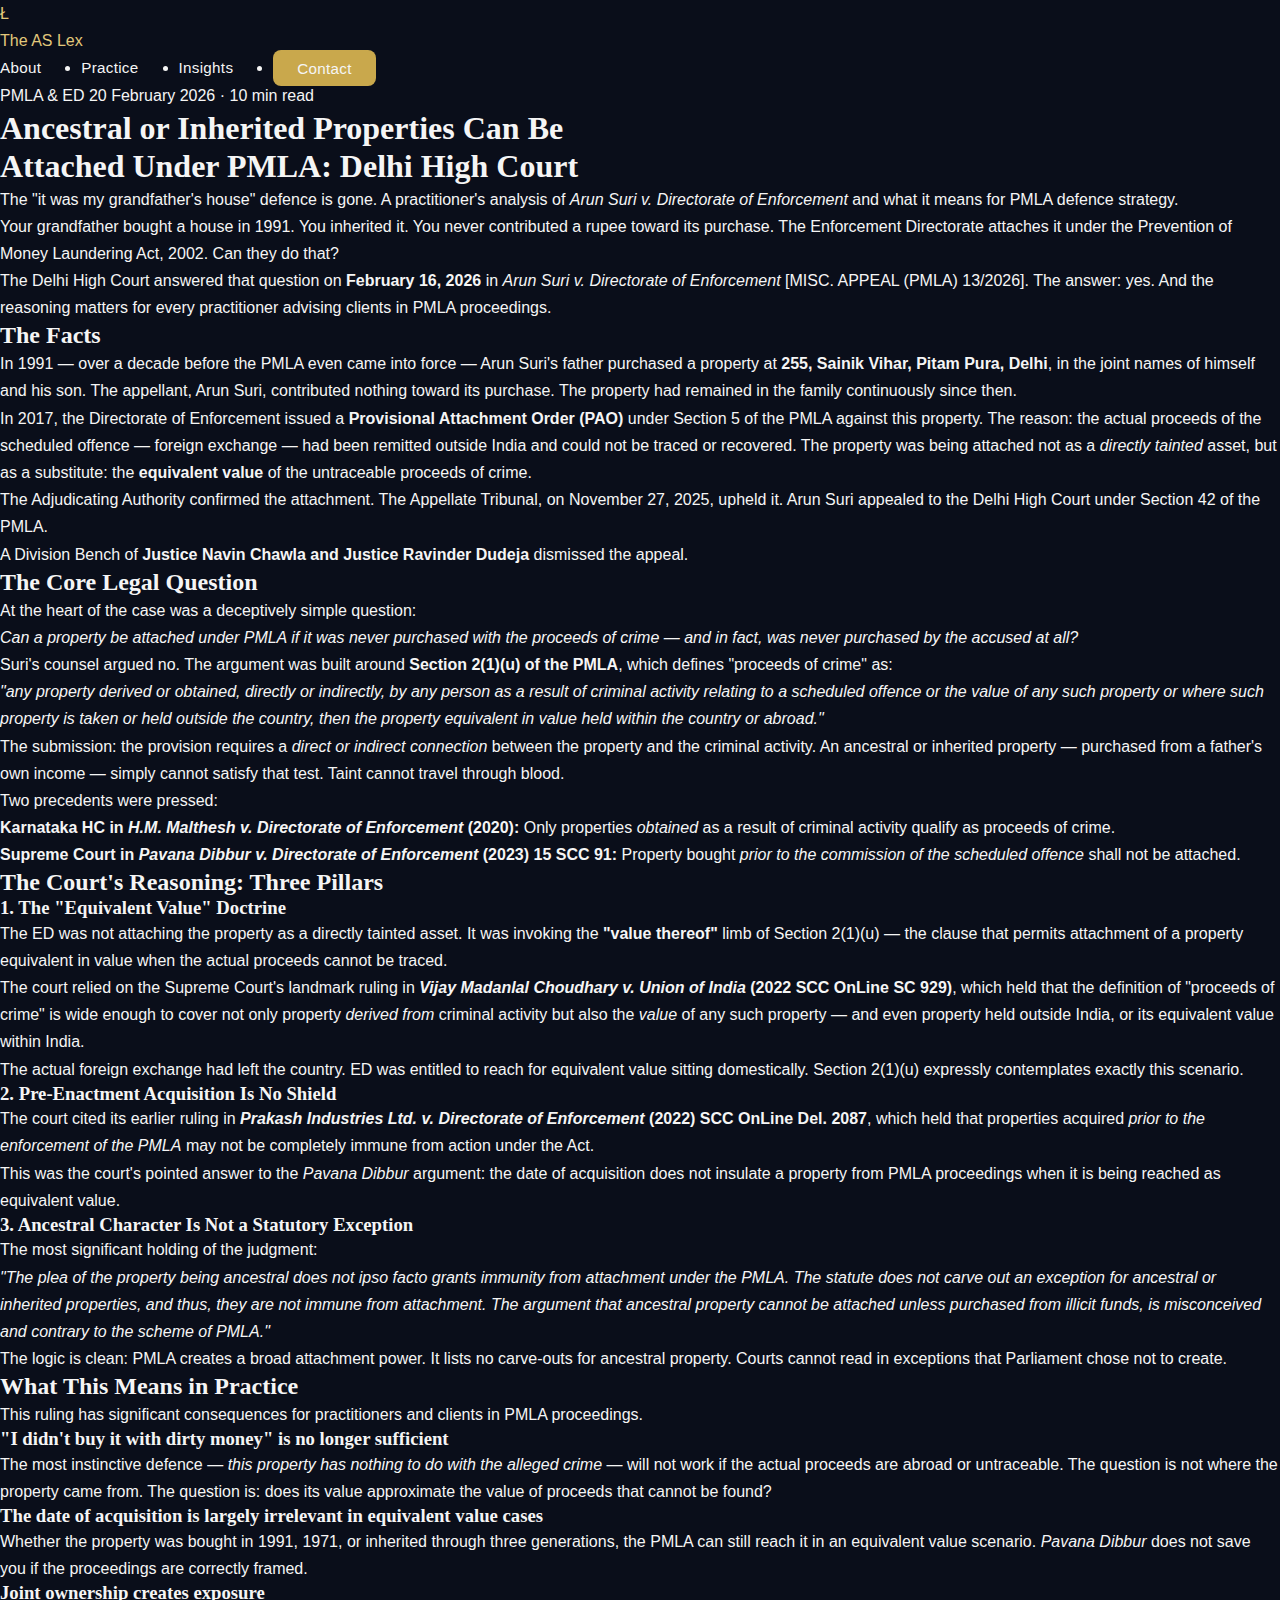
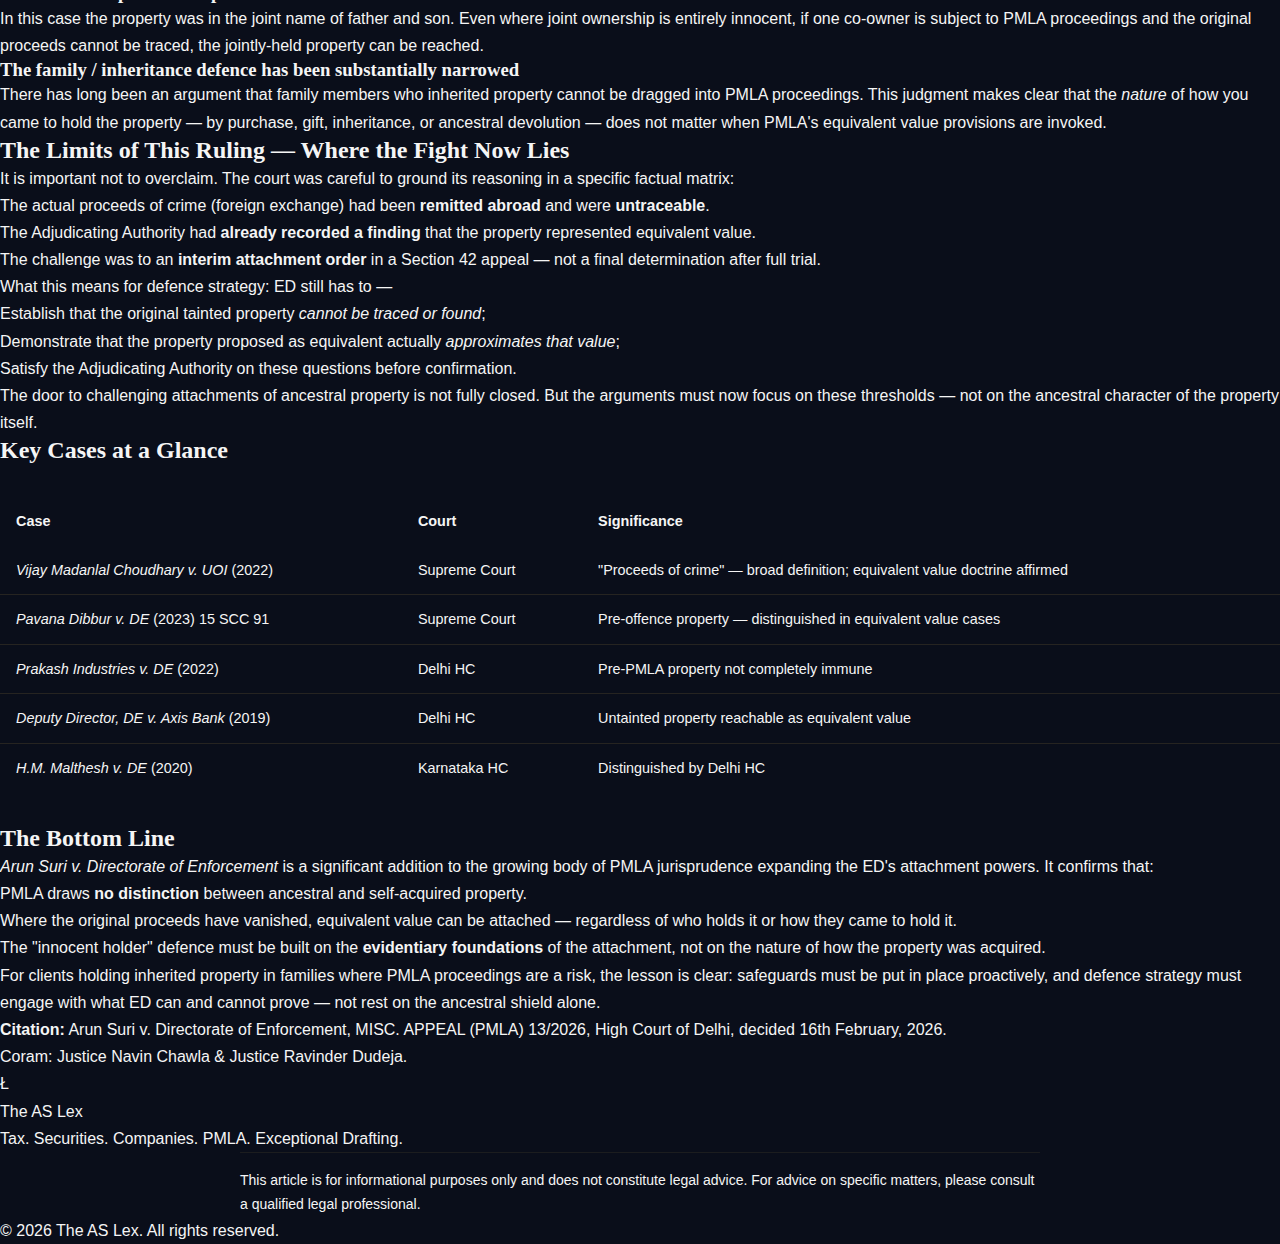
<file: blog-posts/pmla-ancestral-property-attachment.html>
<!DOCTYPE html>
<html lang="en">
<head>
  <meta charset="UTF-8" />
  <meta name="viewport" content="width=device-width, initial-scale=1.0" />
  <title>Ancestral Property Can Be Attached Under PMLA — Delhi High Court — The AS Lex</title>
  <meta name="description" content="The Delhi High Court held in Arun Suri v. Directorate of Enforcement (Feb 2026) that ancestral or inherited properties are not immune from attachment under PMLA's equivalent value doctrine. A practitioner's analysis." />
  <link rel="stylesheet" href="../style.css" />
  <link rel="icon" href="data:image/svg+xml,<svg xmlns='http://www.w3.org/2000/svg' viewBox='0 0 100 100'><rect width='100' height='100' fill='%230A0E1A'/><text y='.9em' font-size='80' x='50%' text-anchor='middle' font-family='serif' fill='%23C9A84C'>Ł</text></svg>" />
</head>
<body>

<!-- NAV -->
<nav id="nav">
  <a href="../index.html" class="nav-brand">
    <div class="nav-logo-mark">Ł</div>
    <span class="nav-name">The AS Lex</span>
  </a>
  <ul class="nav-links" id="nav-links">
    <li><a href="../index.html#about">About</a></li>
    <li><a href="../index.html#practice">Practice</a></li>
    <li><a href="../blog.html" class="active">Insights</a></li>
    <li><a href="../index.html#contact" class="nav-cta">Contact</a></li>
  </ul>
  <div class="nav-toggle" id="nav-toggle"><span></span><span></span><span></span></div>
</nav>

<!-- POST HERO -->
<div class="post-hero">
  <div class="post-meta-row">
    <span class="blog-tag">PMLA &amp; ED</span>
    <span class="blog-date">20 February 2026</span>
    <span class="blog-date">· 10 min read</span>
  </div>
  <h1 class="post-title">
    Ancestral or Inherited Properties Can Be<br />
    Attached Under PMLA: Delhi High Court
  </h1>
  <p class="post-subtitle">
    The "it was my grandfather's house" defence is gone. A practitioner's analysis of <em>Arun Suri v. Directorate of Enforcement</em> and what it means for PMLA defence strategy.
  </p>
</div>

<!-- POST BODY -->
<div class="post-body">

  <p>
    Your grandfather bought a house in 1991. You inherited it. You never contributed a rupee toward its purchase.
    The Enforcement Directorate attaches it under the Prevention of Money Laundering Act, 2002.
    Can they do that?
  </p>

  <p>
    The Delhi High Court answered that question on <strong>February 16, 2026</strong> in <em>Arun Suri v. Directorate of Enforcement</em>
    [MISC. APPEAL (PMLA) 13/2026]. The answer: yes. And the reasoning matters for every practitioner advising clients
    in PMLA proceedings.
  </p>

  <h2>The Facts</h2>

  <p>
    In 1991 — over a decade before the PMLA even came into force — Arun Suri's father purchased a property at
    <strong>255, Sainik Vihar, Pitam Pura, Delhi</strong>, in the joint names of himself and his son.
    The appellant, Arun Suri, contributed nothing toward its purchase. The property had remained in the family continuously since then.
  </p>

  <p>
    In 2017, the Directorate of Enforcement issued a <strong>Provisional Attachment Order (PAO)</strong> under
    Section 5 of the PMLA against this property. The reason: the actual proceeds of the scheduled offence —
    foreign exchange — had been remitted outside India and could not be traced or recovered.
    The property was being attached not as a <em>directly tainted</em> asset, but as a substitute:
    the <strong>equivalent value</strong> of the untraceable proceeds of crime.
  </p>

  <p>
    The Adjudicating Authority confirmed the attachment. The Appellate Tribunal, on November 27, 2025, upheld it.
    Arun Suri appealed to the Delhi High Court under Section 42 of the PMLA.
  </p>

  <p>
    A Division Bench of <strong>Justice Navin Chawla and Justice Ravinder Dudeja</strong> dismissed the appeal.
  </p>

  <h2>The Core Legal Question</h2>

  <p>
    At the heart of the case was a deceptively simple question:
  </p>

  <blockquote>
    <em>Can a property be attached under PMLA if it was never purchased with the proceeds of crime —
    and in fact, was never purchased by the accused at all?</em>
  </blockquote>

  <p>
    Suri's counsel argued no. The argument was built around <strong>Section 2(1)(u) of the PMLA</strong>,
    which defines "proceeds of crime" as:
  </p>

  <blockquote>
    <em>"any property derived or obtained, directly or indirectly, by any person as a result of criminal activity
    relating to a scheduled offence or the value of any such property or where such property is taken or held
    outside the country, then the property equivalent in value held within the country or abroad."</em>
  </blockquote>

  <p>
    The submission: the provision requires a <em>direct or indirect connection</em> between the property and the
    criminal activity. An ancestral or inherited property — purchased from a father's own income — simply cannot
    satisfy that test. Taint cannot travel through blood.
  </p>

  <p>Two precedents were pressed:</p>

  <ul>
    <li><strong>Karnataka HC in <em>H.M. Malthesh v. Directorate of Enforcement</em> (2020):</strong> Only properties <em>obtained</em> as a result of criminal activity qualify as proceeds of crime.</li>
    <li><strong>Supreme Court in <em>Pavana Dibbur v. Directorate of Enforcement</em> (2023) 15 SCC 91:</strong> Property bought <em>prior to the commission of the scheduled offence</em> shall not be attached.</li>
  </ul>

  <h2>The Court's Reasoning: Three Pillars</h2>

  <h3>1. The "Equivalent Value" Doctrine</h3>

  <p>
    The ED was not attaching the property as a directly tainted asset. It was invoking the
    <strong>"value thereof"</strong> limb of Section 2(1)(u) — the clause that permits attachment
    of a property equivalent in value when the actual proceeds cannot be traced.
  </p>

  <p>
    The court relied on the Supreme Court's landmark ruling in <strong><em>Vijay Madanlal Choudhary v. Union of India</em>
    (2022 SCC OnLine SC 929)</strong>, which held that the definition of "proceeds of crime" is wide enough to cover not
    only property <em>derived from</em> criminal activity but also the <em>value</em> of any such property — and even
    property held outside India, or its equivalent value within India.
  </p>

  <p>
    The actual foreign exchange had left the country. ED was entitled to reach for equivalent value sitting domestically.
    Section 2(1)(u) expressly contemplates exactly this scenario.
  </p>

  <h3>2. Pre-Enactment Acquisition Is No Shield</h3>

  <p>
    The court cited its earlier ruling in <strong><em>Prakash Industries Ltd. v. Directorate of Enforcement</em>
    (2022) SCC OnLine Del. 2087</strong>, which held that properties acquired <em>prior to the enforcement of the PMLA</em>
    may not be completely immune from action under the Act.
  </p>

  <p>
    This was the court's pointed answer to the <em>Pavana Dibbur</em> argument: the date of acquisition does not
    insulate a property from PMLA proceedings when it is being reached as equivalent value.
  </p>

  <h3>3. Ancestral Character Is Not a Statutory Exception</h3>

  <p>The most significant holding of the judgment:</p>

  <blockquote>
    <em>"The plea of the property being ancestral does not ipso facto grants immunity from attachment under the PMLA.
    The statute does not carve out an exception for ancestral or inherited properties, and thus, they are not immune
    from attachment. The argument that ancestral property cannot be attached unless purchased from illicit funds,
    is misconceived and contrary to the scheme of PMLA."</em>
  </blockquote>

  <p>
    The logic is clean: PMLA creates a broad attachment power. It lists no carve-outs for ancestral property.
    Courts cannot read in exceptions that Parliament chose not to create.
  </p>

  <h2>What This Means in Practice</h2>

  <p>This ruling has significant consequences for practitioners and clients in PMLA proceedings.</p>

  <h3>"I didn't buy it with dirty money" is no longer sufficient</h3>
  <p>
    The most instinctive defence — <em>this property has nothing to do with the alleged crime</em> — will not work
    if the actual proceeds are abroad or untraceable. The question is not where the property came from.
    The question is: does its value approximate the value of proceeds that cannot be found?
  </p>

  <h3>The date of acquisition is largely irrelevant in equivalent value cases</h3>
  <p>
    Whether the property was bought in 1991, 1971, or inherited through three generations,
    the PMLA can still reach it in an equivalent value scenario.
    <em>Pavana Dibbur</em> does not save you if the proceedings are correctly framed.
  </p>

  <h3>Joint ownership creates exposure</h3>
  <p>
    In this case the property was in the joint name of father and son. Even where joint ownership is entirely
    innocent, if one co-owner is subject to PMLA proceedings and the original proceeds cannot be traced,
    the jointly-held property can be reached.
  </p>

  <h3>The family / inheritance defence has been substantially narrowed</h3>
  <p>
    There has long been an argument that family members who inherited property cannot be dragged into
    PMLA proceedings. This judgment makes clear that the <em>nature</em> of how you came to hold the property —
    by purchase, gift, inheritance, or ancestral devolution — does not matter when PMLA's equivalent value
    provisions are invoked.
  </p>

  <h2>The Limits of This Ruling — Where the Fight Now Lies</h2>

  <p>
    It is important not to overclaim. The court was careful to ground its reasoning in a specific factual matrix:
  </p>

  <ul>
    <li>The actual proceeds of crime (foreign exchange) had been <strong>remitted abroad</strong> and were <strong>untraceable</strong>.</li>
    <li>The Adjudicating Authority had <strong>already recorded a finding</strong> that the property represented equivalent value.</li>
    <li>The challenge was to an <strong>interim attachment order</strong> in a Section 42 appeal — not a final determination after full trial.</li>
  </ul>

  <p>
    What this means for defence strategy: ED still has to —
  </p>

  <ol>
    <li>Establish that the original tainted property <em>cannot be traced or found</em>;</li>
    <li>Demonstrate that the property proposed as equivalent actually <em>approximates that value</em>;</li>
    <li>Satisfy the Adjudicating Authority on these questions before confirmation.</li>
  </ol>

  <p>
    The door to challenging attachments of ancestral property is not fully closed. But the arguments must now
    focus on these thresholds — not on the ancestral character of the property itself.
  </p>

  <h2>Key Cases at a Glance</h2>

  <div class="table-wrap" style="overflow-x:auto; margin: 2rem 0;">
    <table style="width:100%; border-collapse:collapse; font-size:0.9rem;">
      <thead>
        <tr style="border-bottom: 1px solid var(--gold);">
          <th style="text-align:left; padding:0.75rem 1rem; color:var(--gold);">Case</th>
          <th style="text-align:left; padding:0.75rem 1rem; color:var(--gold);">Court</th>
          <th style="text-align:left; padding:0.75rem 1rem; color:var(--gold);">Significance</th>
        </tr>
      </thead>
      <tbody>
        <tr style="border-bottom: 1px solid rgba(201,168,76,0.15);">
          <td style="padding:0.75rem 1rem;"><em>Vijay Madanlal Choudhary v. UOI</em> (2022)</td>
          <td style="padding:0.75rem 1rem;">Supreme Court</td>
          <td style="padding:0.75rem 1rem;">"Proceeds of crime" — broad definition; equivalent value doctrine affirmed</td>
        </tr>
        <tr style="border-bottom: 1px solid rgba(201,168,76,0.15);">
          <td style="padding:0.75rem 1rem;"><em>Pavana Dibbur v. DE</em> (2023) 15 SCC 91</td>
          <td style="padding:0.75rem 1rem;">Supreme Court</td>
          <td style="padding:0.75rem 1rem;">Pre-offence property — distinguished in equivalent value cases</td>
        </tr>
        <tr style="border-bottom: 1px solid rgba(201,168,76,0.15);">
          <td style="padding:0.75rem 1rem;"><em>Prakash Industries v. DE</em> (2022)</td>
          <td style="padding:0.75rem 1rem;">Delhi HC</td>
          <td style="padding:0.75rem 1rem;">Pre-PMLA property not completely immune</td>
        </tr>
        <tr style="border-bottom: 1px solid rgba(201,168,76,0.15);">
          <td style="padding:0.75rem 1rem;"><em>Deputy Director, DE v. Axis Bank</em> (2019)</td>
          <td style="padding:0.75rem 1rem;">Delhi HC</td>
          <td style="padding:0.75rem 1rem;">Untainted property reachable as equivalent value</td>
        </tr>
        <tr>
          <td style="padding:0.75rem 1rem;"><em>H.M. Malthesh v. DE</em> (2020)</td>
          <td style="padding:0.75rem 1rem;">Karnataka HC</td>
          <td style="padding:0.75rem 1rem;">Distinguished by Delhi HC</td>
        </tr>
      </tbody>
    </table>
  </div>

  <h2>The Bottom Line</h2>

  <p>
    <em>Arun Suri v. Directorate of Enforcement</em> is a significant addition to the growing body of PMLA
    jurisprudence expanding the ED's attachment powers. It confirms that:
  </p>

  <ul>
    <li>PMLA draws <strong>no distinction</strong> between ancestral and self-acquired property.</li>
    <li>Where the original proceeds have vanished, equivalent value can be attached — regardless of who holds it or how they came to hold it.</li>
    <li>The "innocent holder" defence must be built on the <strong>evidentiary foundations</strong> of the attachment, not on the nature of how the property was acquired.</li>
  </ul>

  <p>
    For clients holding inherited property in families where PMLA proceedings are a risk, the lesson is clear:
    safeguards must be put in place proactively, and defence strategy must engage with what ED can and cannot prove —
    not rest on the ancestral shield alone.
  </p>

  <div class="post-citation">
    <strong>Citation:</strong> Arun Suri v. Directorate of Enforcement, MISC. APPEAL (PMLA) 13/2026,
    High Court of Delhi, decided 16th February, 2026.<br />
    Coram: Justice Navin Chawla &amp; Justice Ravinder Dudeja.
  </div>

</div>

<!-- FOOTER -->
<footer class="site-footer">
  <div class="footer-inner">
    <div class="footer-brand">
      <div class="nav-logo-mark">Ł</div>
      <span>The AS Lex</span>
    </div>
    <p class="footer-tagline">Tax. Securities. Companies. PMLA. Exceptional Drafting.</p>
    <p class="footer-disclaimer">
      This article is for informational purposes only and does not constitute legal advice.
      For advice on specific matters, please consult a qualified legal professional.
    </p>
    <p class="footer-copy">&copy; 2026 The AS Lex. All rights reserved.</p>
  </div>
</footer>

<script>
  // Nav scroll
  window.addEventListener('scroll', () => {
    document.getElementById('nav').classList.toggle('scrolled', window.scrollY > 50);
  });
  // Mobile toggle
  document.getElementById('nav-toggle').addEventListener('click', () => {
    document.getElementById('nav-links').classList.toggle('open');
  });
</script>

</body>
</html>
</file>
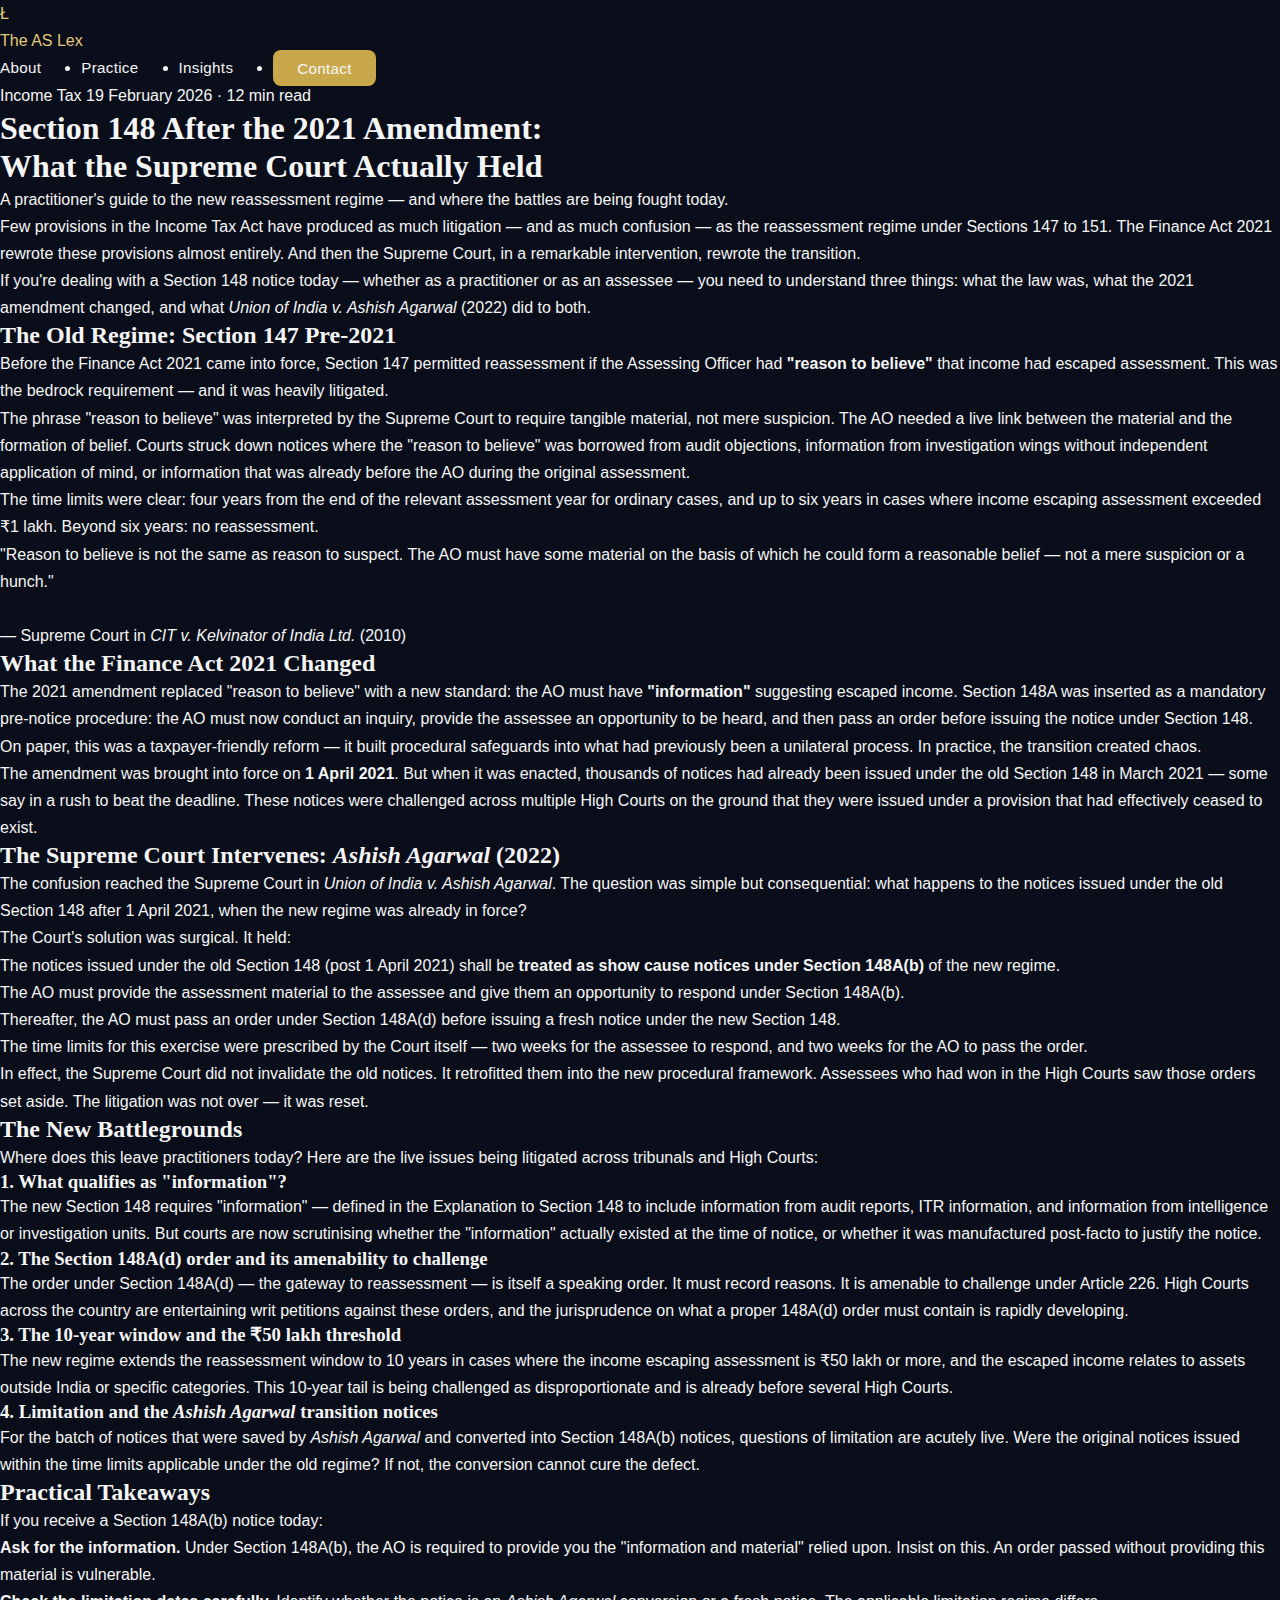
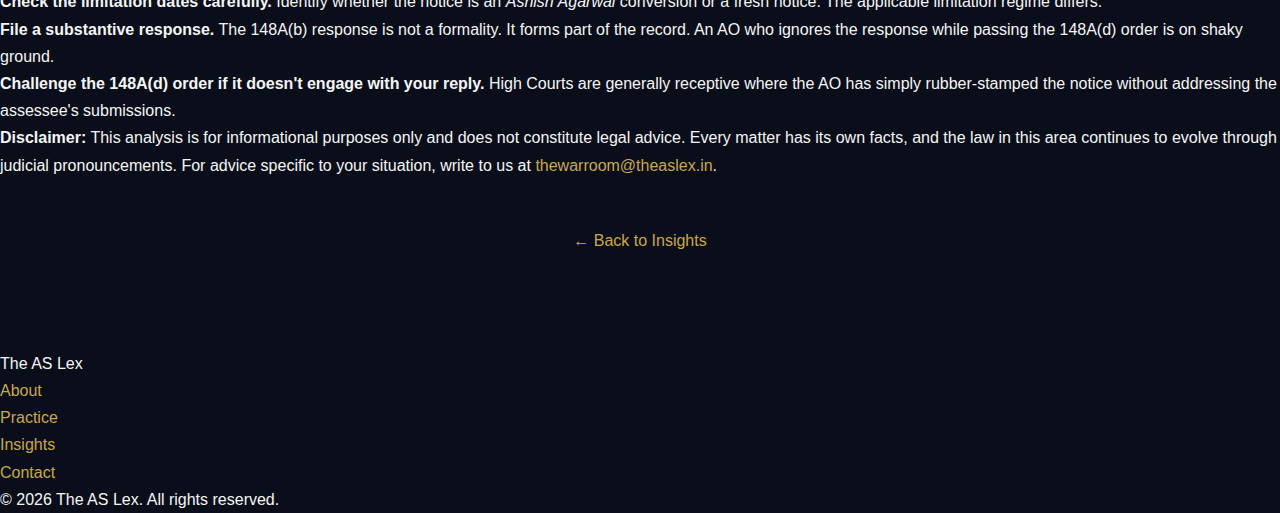
<file: blog-posts/section-148-reassessment.html>
<!DOCTYPE html>
<html lang="en">
<head>
  <meta charset="UTF-8" />
  <meta name="viewport" content="width=device-width, initial-scale=1.0" />
  <title>Section 148 After the 2021 Amendment — The AS Lex</title>
  <meta name="description" content="The reassessment regime under Section 147/148 of the Income Tax Act was overhauled in 2021. Then the Supreme Court intervened. A practitioner's analysis of where things stand." />
  <link rel="stylesheet" href="../style.css" />
  <link rel="icon" href="data:image/svg+xml,<svg xmlns='http://www.w3.org/2000/svg' viewBox='0 0 100 100'><rect width='100' height='100' fill='%230A0E1A'/><text y='.9em' font-size='80' x='50%' text-anchor='middle' font-family='serif' fill='%23C9A84C'>Ł</text></svg>" />
</head>
<body>

<!-- NAV -->
<nav id="nav">
  <a href="../index.html" class="nav-brand">
    <div class="nav-logo-mark">Ł</div>
    <span class="nav-name">The AS Lex</span>
  </a>
  <ul class="nav-links" id="nav-links">
    <li><a href="../index.html#about">About</a></li>
    <li><a href="../index.html#practice">Practice</a></li>
    <li><a href="../blog.html" class="active">Insights</a></li>
    <li><a href="../index.html#contact" class="nav-cta">Contact</a></li>
  </ul>
  <div class="nav-toggle" id="nav-toggle"><span></span><span></span><span></span></div>
</nav>

<!-- POST HERO -->
<div class="post-hero">
  <div class="post-meta-row">
    <span class="blog-tag">Income Tax</span>
    <span class="blog-date">19 February 2026</span>
    <span class="blog-date">· 12 min read</span>
  </div>
  <h1 class="post-title">
    Section 148 After the 2021 Amendment:<br />
    What the Supreme Court Actually Held
  </h1>
  <p class="post-subtitle">
    A practitioner's guide to the new reassessment regime — and where the battles are being fought today.
  </p>
</div>

<!-- POST BODY -->
<div class="post-body">

  <p>
    Few provisions in the Income Tax Act have produced as much litigation — and as much confusion —
    as the reassessment regime under Sections 147 to 151. The Finance Act 2021 rewrote these
    provisions almost entirely. And then the Supreme Court, in a remarkable intervention, rewrote
    the transition.
  </p>

  <p>
    If you're dealing with a Section 148 notice today — whether as a practitioner or as an assessee —
    you need to understand three things: what the law was, what the 2021 amendment changed,
    and what <em>Union of India v. Ashish Agarwal</em> (2022) did to both.
  </p>

  <h2>The Old Regime: Section 147 Pre-2021</h2>

  <p>
    Before the Finance Act 2021 came into force, Section 147 permitted reassessment if the
    Assessing Officer had <strong>"reason to believe"</strong> that income had escaped assessment.
    This was the bedrock requirement — and it was heavily litigated.
  </p>

  <p>
    The phrase "reason to believe" was interpreted by the Supreme Court to require tangible material,
    not mere suspicion. The AO needed a live link between the material and the formation of belief.
    Courts struck down notices where the "reason to believe" was borrowed from audit objections,
    information from investigation wings without independent application of mind, or information
    that was already before the AO during the original assessment.
  </p>

  <p>
    The time limits were clear: four years from the end of the relevant assessment year for ordinary
    cases, and up to six years in cases where income escaping assessment exceeded ₹1 lakh.
    Beyond six years: no reassessment.
  </p>

  <blockquote>
    "Reason to believe is not the same as reason to suspect. The AO must have some material
    on the basis of which he could form a reasonable belief — not a mere suspicion or a hunch."
    <br /><br />
    — Supreme Court in <em>CIT v. Kelvinator of India Ltd.</em> (2010)
  </blockquote>

  <h2>What the Finance Act 2021 Changed</h2>

  <p>
    The 2021 amendment replaced "reason to believe" with a new standard:
    the AO must have <strong>"information"</strong> suggesting escaped income.
    Section 148A was inserted as a mandatory pre-notice procedure:
    the AO must now conduct an inquiry, provide the assessee an opportunity to be heard,
    and then pass an order before issuing the notice under Section 148.
  </p>

  <p>
    On paper, this was a taxpayer-friendly reform — it built procedural safeguards into
    what had previously been a unilateral process. In practice, the transition created chaos.
  </p>

  <p>
    The amendment was brought into force on <strong>1 April 2021</strong>. But when it was enacted,
    thousands of notices had already been issued under the old Section 148 in March 2021 —
    some say in a rush to beat the deadline. These notices were challenged across multiple
    High Courts on the ground that they were issued under a provision that had effectively
    ceased to exist.
  </p>

  <h2>The Supreme Court Intervenes: <em>Ashish Agarwal</em> (2022)</h2>

  <p>
    The confusion reached the Supreme Court in <em>Union of India v. Ashish Agarwal</em>.
    The question was simple but consequential: what happens to the notices issued under the
    old Section 148 after 1 April 2021, when the new regime was already in force?
  </p>

  <p>
    The Court's solution was surgical. It held:
  </p>

  <ul>
    <li>
      The notices issued under the old Section 148 (post 1 April 2021) shall be
      <strong>treated as show cause notices under Section 148A(b)</strong> of the new regime.
    </li>
    <li>
      The AO must provide the assessment material to the assessee and give them an opportunity
      to respond under Section 148A(b).
    </li>
    <li>
      Thereafter, the AO must pass an order under Section 148A(d) before issuing a
      fresh notice under the new Section 148.
    </li>
    <li>
      The time limits for this exercise were prescribed by the Court itself —
      two weeks for the assessee to respond, and two weeks for the AO to pass the order.
    </li>
  </ul>

  <p>
    In effect, the Supreme Court did not invalidate the old notices. It retrofitted them
    into the new procedural framework. Assessees who had won in the High Courts saw
    those orders set aside. The litigation was not over — it was reset.
  </p>

  <h2>The New Battlegrounds</h2>

  <p>
    Where does this leave practitioners today? Here are the live issues being litigated
    across tribunals and High Courts:
  </p>

  <h3>1. What qualifies as "information"?</h3>
  <p>
    The new Section 148 requires "information" — defined in the Explanation to Section 148
    to include information from audit reports, ITR information, and information from
    intelligence or investigation units. But courts are now scrutinising whether
    the "information" actually existed at the time of notice, or whether it was
    manufactured post-facto to justify the notice.
  </p>

  <h3>2. The Section 148A(d) order and its amenability to challenge</h3>
  <p>
    The order under Section 148A(d) — the gateway to reassessment — is itself a speaking
    order. It must record reasons. It is amenable to challenge under Article 226.
    High Courts across the country are entertaining writ petitions against these orders,
    and the jurisprudence on what a proper 148A(d) order must contain is rapidly developing.
  </p>

  <h3>3. The 10-year window and the ₹50 lakh threshold</h3>
  <p>
    The new regime extends the reassessment window to 10 years in cases where the
    income escaping assessment is ₹50 lakh or more, and the escaped income relates to
    assets outside India or specific categories. This 10-year tail is being challenged
    as disproportionate and is already before several High Courts.
  </p>

  <h3>4. Limitation and the <em>Ashish Agarwal</em> transition notices</h3>
  <p>
    For the batch of notices that were saved by <em>Ashish Agarwal</em> and converted
    into Section 148A(b) notices, questions of limitation are acutely live.
    Were the original notices issued within the time limits applicable under the
    old regime? If not, the conversion cannot cure the defect.
  </p>

  <h2>Practical Takeaways</h2>

  <p>
    If you receive a Section 148A(b) notice today:
  </p>

  <ul>
    <li>
      <strong>Ask for the information.</strong> Under Section 148A(b), the AO is required
      to provide you the "information and material" relied upon. Insist on this.
      An order passed without providing this material is vulnerable.
    </li>
    <li>
      <strong>Check the limitation dates carefully.</strong> Identify whether the notice
      is an <em>Ashish Agarwal</em> conversion or a fresh notice. The applicable
      limitation regime differs.
    </li>
    <li>
      <strong>File a substantive response.</strong> The 148A(b) response is not a
      formality. It forms part of the record. An AO who ignores the response while
      passing the 148A(d) order is on shaky ground.
    </li>
    <li>
      <strong>Challenge the 148A(d) order if it doesn't engage with your reply.</strong>
      High Courts are generally receptive where the AO has simply rubber-stamped
      the notice without addressing the assessee's submissions.
    </li>
  </ul>

  <div class="post-disclaimer">
    <strong>Disclaimer:</strong> This analysis is for informational purposes only and does not
    constitute legal advice. Every matter has its own facts, and the law in this area continues
    to evolve through judicial pronouncements. For advice specific to your situation,
    write to us at <a href="mailto:thewarroom@theaslex.in">thewarroom@theaslex.in</a>.
  </div>

</div>

<!-- Back to Blog -->
<div style="text-align: center; padding: 3rem 5% 6rem; background: var(--bg-secondary); border-top: 1px solid var(--border-subtle);">
  <a href="../blog.html" class="btn-outline">← Back to Insights</a>
</div>

<!-- FOOTER -->
<footer>
  <div class="footer-brand">The AS Lex</div>
  <ul class="footer-links">
    <li><a href="../index.html#about">About</a></li>
    <li><a href="../index.html#practice">Practice</a></li>
    <li><a href="../blog.html">Insights</a></li>
    <li><a href="../index.html#contact">Contact</a></li>
  </ul>
  <div class="footer-copy">&copy; 2026 The AS Lex. All rights reserved.</div>
</footer>

<script>
  const nav = document.getElementById('nav');
  window.addEventListener('scroll', () => nav.classList.toggle('scrolled', window.scrollY > 60));
  const toggle = document.getElementById('nav-toggle');
  const links = document.getElementById('nav-links');
  toggle.addEventListener('click', () => links.classList.toggle('open'));
</script>

</body>
</html>
</file>
<file: style.css>
/* ==========================================
   The AS Lex - Premium Law Firm Stylesheet
   ========================================== */

/* ========== CSS Variables ========== */
:root {
    --bg-primary: #0A0E1A;
    --bg-surface: #111827;
    --accent-gold: #C9A84C;
    --accent-light: #E2C87B;
    --text-primary: #F5F5F5;
    --text-muted: #94A3B8;
    --border-gold: rgba(201, 168, 76, 0.2);
    
    --font-display: 'Playfair Display', serif;
    --font-body: 'Inter', sans-serif;
    --font-mono: 'Space Grotesk', monospace;
    
    --transition: 200ms ease;
    --border-radius: 8px;
    --shadow-sm: 0 2px 8px rgba(0, 0, 0, 0.3);
    --shadow-lg: 0 8px 32px rgba(0, 0, 0, 0.5);
}

/* ========== Reset & Base ========== */
* {
    margin: 0;
    padding: 0;
    box-sizing: border-box;
}

html {
    scroll-behavior: smooth;
    overflow-x: hidden;
}

body {
    font-family: var(--font-body);
    background-color: var(--bg-primary);
    color: var(--text-primary);
    line-height: 1.7;
    font-size: 16px;
    overflow-x: hidden;
    -webkit-font-smoothing: antialiased;
    -moz-osx-font-smoothing: grayscale;
}

h1, h2, h3, h4, h5, h6 {
    font-family: var(--font-display);
    font-weight: 700;
    line-height: 1.2;
    color: var(--text-primary);
}

a {
    color: var(--accent-gold);
    text-decoration: none;
    transition: all var(--transition);
}

a:hover {
    color: var(--accent-light);
}

img {
    max-width: 100%;
    height: auto;
    display: block;
}

/* ========== Container ========== */
.container {
    max-width: 1200px;
    margin: 0 auto;
    padding: 0 2rem;
}

/* ========== Navigation ========== */
.nav {
    position: fixed;
    top: 0;
    left: 0;
    right: 0;
    z-index: 1000;
    padding: 1.5rem 0;
    transition: all var(--transition);
}

.nav.scrolled {
    background: rgba(17, 24, 39, 0.9);
    backdrop-filter: blur(20px);
    -webkit-backdrop-filter: blur(20px);
    box-shadow: 0 4px 16px rgba(0, 0, 0, 0.3);
}

.nav-container {
    max-width: 1200px;
    margin: 0 auto;
    padding: 0 2rem;
    display: flex;
    justify-content: space-between;
    align-items: center;
}

.logo {
    display: flex;
    align-items: center;
    gap: 0.5rem;
    font-family: var(--font-display);
    font-size: 1.5rem;
    font-weight: 700;
    color: var(--text-primary);
    text-decoration: none;
}

.logo-mark {
    color: var(--accent-gold);
    font-size: 2rem;
    line-height: 1;
}

.logo-text {
    letter-spacing: 0.02em;
}

.nav-links {
    display: flex;
    align-items: center;
    gap: 2.5rem;
}

.nav-links a {
    color: var(--text-primary);
    font-weight: 500;
    font-size: 0.95rem;
    letter-spacing: 0.02em;
    position: relative;
    transition: color var(--transition);
}

.nav-links a:not(.nav-cta):hover {
    color: var(--accent-gold);
}

.nav-links a:not(.nav-cta)::after {
    content: '';
    position: absolute;
    bottom: -4px;
    left: 0;
    width: 0;
    height: 2px;
    background: var(--accent-gold);
    transition: width var(--transition);
}

.nav-links a:not(.nav-cta):hover::after {
    width: 100%;
}

.nav-cta {
    background: var(--accent-gold);
    color: var(--bg-primary);
    padding: 0.6rem 1.5rem;
    border-radius: var(--border-radius);
    font-weight: 600;
    transition: all var(--transition);
}

.nav-cta:hover {
    background: var(--accent-light);
    transform: translateY(-2px);
    box-shadow: 0 4px 12px rgba(201, 168, 76, 0.3);
}

/* Mobile Toggle */
.mobile-toggle {
    display: none;
    flex-direction: column;
    gap: 5px;
    background: none;
    border: none;
    cursor: pointer;
    padding: 0.5rem;
}

.mobile-toggle span {
    display: block;
    width: 25px;
    height: 2px;
    background: var(--text-primary);
    transition: all var(--transition);
}

.mobile-toggle.active span:nth-child(1) {
    transform: rotate(45deg) translate(7px, 7px);
}

.mobile-toggle.active span:nth-child(2) {
    opacity: 0;
}

.mobile-toggle.active span:nth-child(3) {
    transform: rotate(-45deg) translate(7px, -7px);
}

/* ========== Hero Section ========== */
.hero {
    position: relative;
    min-height: 100vh;
    display: flex;
    flex-direction: column;
    align-items: center;
    justify-content: center;
    text-align: center;
    padding: 8rem 2rem 4rem;
    overflow: hidden;
}

.hero-background {
    position: absolute;
    inset: 0;
    background: radial-gradient(ellipse at center, rgba(201, 168, 76, 0.05) 0%, var(--bg-primary) 70%);
    z-index: 0;
}

.hero-background::before {
    content: '';
    position: absolute;
    inset: 0;
    background-image: 
        linear-gradient(rgba(201, 168, 76, 0.03) 1px, transparent 1px),
        linear-gradient(90deg, rgba(201, 168, 76, 0.03) 1px, transparent 1px);
    background-size: 50px 50px;
    opacity: 0.3;
}

.hero-content {
    position: relative;
    z-index: 1;
    max-width: 900px;
}

.hero-title {
    font-size: clamp(3rem, 8vw, 5rem);
    font-weight: 700;
    letter-spacing: 0.02em;
    margin-bottom: 1rem;
    background: linear-gradient(135deg, var(--text-primary) 0%, var(--accent-light) 100%);
    -webkit-background-clip: text;
    -webkit-text-fill-color: transparent;
    background-clip: text;
}

.hero-subtitle {
    font-family: var(--font-mono);
    font-size: clamp(1rem, 2vw, 1.25rem);
    color: var(--accent-gold);
    letter-spacing: 0.1em;
    margin-bottom: 1rem;
}

.hero-description {
    font-size: clamp(1.25rem, 2.5vw, 1.75rem);
    color: var(--text-muted);
    margin-bottom: 3rem;
    font-weight: 300;
}

.hero-cta {
    display: flex;
    gap: 1.5rem;
    justify-content: center;
    flex-wrap: wrap;
}

.scroll-indicator {
    position: absolute;
    bottom: 2rem;
    left: 50%;
    transform: translateX(-50%);
    z-index: 1;
}

.scroll-indicator span {
    display: block;
    width: 2px;
    height: 60px;
    background: linear-gradient(to bottom, transparent, var(--accent-gold));
    animation: scroll-down 2s infinite;
}

@keyframes scroll-down {
    0%, 100% { opacity: 0.3; transform: translateY(0); }
    50% { opacity: 1; transform: translateY(10px); }
}

/* ========== Buttons ========== */
.btn {
    display: inline-block;
    padding: 1rem 2rem;
    border-radius: var(--border-radius);
    font-weight: 600;
    font-size: 1rem;
    letter-spacing: 0.02em;
    transition: all var(--transition);
    cursor: pointer;
    border: 2px solid transparent;
}

.btn-primary {
    background: var(--accent-gold);
    color: var(--bg-primary);
}

.btn-primary:hover {
    background: var(--accent-light);
    transform: translateY(-2px);
    box-shadow: 0 8px 24px rgba(201, 168, 76, 0.3);
}

.btn-secondary {
    background: transparent;
    border-color: var(--accent-gold);
    color: var(--accent-gold);
}

.btn-secondary:hover {
    background: rgba(201, 168, 76, 0.1);
    border-color: var(--accent-light);
    color: var(--accent-light);
    transform: translateY(-2px);
}

/* ========== Sections ========== */
section {
    padding: 6rem 0;
    position: relative;
}

.section-title {
    font-size: clamp(2rem, 4vw, 3rem);
    margin-bottom: 1rem;
    color: var(--text-primary);
}

.section-title.center {
    text-align: center;
    margin-bottom: 3rem;
}

/* ========== About Section ========== */
.about {
    background: var(--bg-primary);
}

.about-grid {
    display: grid;
    grid-template-columns: 1.5fr 1fr;
    gap: 4rem;
    align-items: center;
}

.accent-line {
    width: 60px;
    height: 3px;
    background: var(--accent-gold);
    margin-bottom: 2rem;
}

.about-text .lead {
    font-size: 1.5rem;
    color: var(--accent-light);
    margin-bottom: 1.5rem;
    font-weight: 300;
}

.about-text p {
    color: var(--text-muted);
    margin-bottom: 1.25rem;
    line-height: 1.8;
}

.about-stats {
    display: flex;
    flex-direction: column;
    gap: 2rem;
}

.stat {
    padding: 1.5rem;
    background: var(--bg-surface);
    border: 1px solid var(--border-gold);
    border-radius: var(--border-radius);
    transition: all var(--transition);
}

.stat:hover {
    border-color: var(--accent-gold);
    box-shadow: 0 4px 16px rgba(201, 168, 76, 0.1);
    transform: translateX(4px);
}

.stat-number {
    font-family: var(--font-mono);
    font-size: 1.75rem;
    color: var(--accent-gold);
    font-weight: 600;
    margin-bottom: 0.5rem;
}

.stat-label {
    color: var(--text-muted);
    font-size: 0.95rem;
    text-transform: uppercase;
    letter-spacing: 0.05em;
}

/* ========== Practice Areas ========== */
.practice {
    background: linear-gradient(180deg, var(--bg-primary) 0%, var(--bg-surface) 100%);
}

.practice-grid {
    display: grid;
    grid-template-columns: repeat(auto-fit, minmax(340px, 1fr));
    gap: 2rem;
    margin-top: 3rem;
}

.practice-card {
    background: var(--bg-surface);
    padding: 2rem;
    border: 1px solid var(--border-gold);
    border-radius: var(--border-radius);
    transition: all var(--transition);
    position: relative;
    overflow: hidden;
}

.practice-card::before {
    content: '';
    position: absolute;
    top: 0;
    left: 0;
    right: 0;
    height: 3px;
    background: var(--accent-gold);
    transform: scaleX(0);
    transform-origin: left;
    transition: transform var(--transition);
}

.practice-card:hover::before {
    transform: scaleX(1);
}

.practice-card:hover {
    border-color: var(--accent-gold);
    box-shadow: 0 8px 32px rgba(201, 168, 76, 0.15);
    transform: translateY(-4px) scale(1.02);
}

.card-number {
    font-family: var(--font-mono);
    font-size: 0.875rem;
    color: var(--accent-gold);
    font-weight: 600;
    margin-bottom: 1rem;
    letter-spacing: 0.1em;
}

.practice-card h3 {
    font-size: 1.5rem;
    margin-bottom: 1rem;
    color: var(--text-primary);
}

.practice-card p {
    color: var(--text-muted);
    margin-bottom: 1.5rem;
    line-height: 1.7;
}

.card-tags {
    display: flex;
    flex-wrap: wrap;
    gap: 0.5rem;
}

.card-tags span {
    background: rgba(201, 168, 76, 0.1);
    color: var(--accent-light);
    padding: 0.4rem 0.8rem;
    border-radius: 4px;
    font-size: 0.8rem;
    font-weight: 500;
    border: 1px solid var(--border-gold);
}

/* ========== Forums ========== */
.forums {
    background: var(--bg-primary);
    padding: 4rem 0;
}

.forums-strip {
    display: flex;
    justify-content: center;
    align-items: center;
    gap: 1.5rem;
    flex-wrap: wrap;
}

.forum-badge {
    padding: 0.75rem 1.5rem;
    background: transparent;
    border: 2px solid var(--border-gold);
    border-radius: 50px;
    color: var(--accent-gold);
    font-family: var(--font-mono);
    font-size: 0.9rem;
    font-weight: 600;
    letter-spacing: 0.05em;
    transition: all var(--transition);
}

.forum-badge:hover {
    background: rgba(201, 168, 76, 0.1);
    border-color: var(--accent-gold);
    transform: translateY(-2px);
}

/* ========== Founder ========== */
.founder {
    background: var(--bg-surface);
}

.founder-grid {
    display: grid;
    grid-template-columns: 300px 1fr;
    gap: 4rem;
    align-items: start;
}

.founder-photo {
    position: relative;
}

.photo-placeholder {
    width: 300px;
    height: 300px;
    border-radius: 50%;
    background: linear-gradient(135deg, rgba(201, 168, 76, 0.1) 0%, rgba(201, 168, 76, 0.05) 100%);
    border: 3px solid var(--border-gold);
    display: flex;
    align-items: center;
    justify-content: center;
    font-family: var(--font-display);
    font-size: 4rem;
    color: var(--accent-gold);
    font-weight: 700;
    transition: all var(--transition);
}

.photo-placeholder:hover {
    border-color: var(--accent-gold);
    box-shadow: 0 8px 32px rgba(201, 168, 76, 0.2);
}

.founder-content {
    padding-top: 1rem;
}

.founder-credentials {
    font-family: var(--font-mono);
    color: var(--accent-gold);
    font-size: 1.1rem;
    margin-bottom: 1.5rem;
    font-weight: 500;
}

.founder-content p {
    color: var(--text-muted);
    margin-bottom: 1.25rem;
    line-height: 1.8;
}

/* ========== Insights ========== */
.insights {
    background: var(--bg-primary);
}

.insights-header {
    display: flex;
    justify-content: space-between;
    align-items: center;
    margin-bottom: 3rem;
    flex-wrap: wrap;
    gap: 1rem;
}

.view-all {
    color: var(--accent-gold);
    font-weight: 600;
    font-size: 1.1rem;
    transition: all var(--transition);
}

.view-all:hover {
    color: var(--accent-light);
    transform: translateX(4px);
}

.insights-grid {
    display: grid;
    grid-template-columns: repeat(auto-fit, minmax(320px, 1fr));
    gap: 2rem;
}

.insight-card {
    background: var(--bg-surface);
    padding: 2rem;
    border: 1px solid var(--border-gold);
    border-radius: var(--border-radius);
    transition: all var(--transition);
    display: block;
    color: inherit;
    text-decoration: none;
}

.insight-card:hover {
    border-color: var(--accent-gold);
    box-shadow: 0 8px 32px rgba(201, 168, 76, 0.15);
    transform: translateY(-4px);
}

.insight-category {
    display: inline-block;
    background: rgba(201, 168, 76, 0.15);
    color: var(--accent-gold);
    padding: 0.4rem 0.8rem;
    border-radius: 4px;
    font-size: 0.8rem;
    font-weight: 600;
    margin-bottom: 1rem;
    text-transform: uppercase;
    letter-spacing: 0.05em;
}

.insight-title {
    font-size: 1.35rem;
    margin-bottom: 0.75rem;
    color: var(--text-primary);
    line-height: 1.4;
}

.insight-date {
    color: var(--text-muted);
    font-size: 0.9rem;
    font-family: var(--font-mono);
}

/* ========== Contact ========== */
.contact {
    background: linear-gradient(180deg, var(--bg-primary) 0%, var(--bg-surface) 100%);
}

.contact-content {
    text-align: center;
    max-width: 700px;
    margin: 0 auto;
}

.contact-lead {
    font-size: 1.25rem;
    color: var(--text-muted);
    margin-bottom: 3rem;
}

.contact-info {
    display: grid;
    grid-template-columns: repeat(auto-fit, minmax(250px, 1fr));
    gap: 2rem;
    margin-bottom: 3rem;
}

.contact-item {
    padding: 1.5rem;
    background: var(--bg-primary);
    border: 1px solid var(--border-gold);
    border-radius: var(--border-radius);
}

.contact-label {
    font-size: 0.875rem;
    color: var(--text-muted);
    text-transform: uppercase;
    letter-spacing: 0.1em;
    margin-bottom: 0.5rem;
}

.contact-value {
    font-size: 1.1rem;
    color: var(--accent-gold);
    font-weight: 500;
}

.contact-cta {
    display: flex;
    gap: 1.5rem;
    justify-content: center;
    flex-wrap: wrap;
}

/* ========== Footer ========== */
.footer {
    background: var(--bg-primary);
    padding: 3rem 0 2rem;
    border-top: 1px solid var(--border-gold);
}

.footer-content {
    text-align: center;
}

.footer-content p {
    color: var(--text-muted);
    margin-bottom: 0.75rem;
}

.footer-disclaimer {
    font-size: 0.875rem;
    max-width: 800px;
    margin: 0 auto;
    padding-top: 1rem;
    border-top: 1px solid rgba(201, 168, 76, 0.1);
}

/* ========== Animations ========== */
.fade-in {
    opacity: 0;
    transform: translateY(30px);
    transition: opacity 0.6s ease, transform 0.6s ease;
}

.fade-in.visible {
    opacity: 1;
    transform: translateY(0);
}

/* ========== Responsive ========== */
@media (max-width: 968px) {
    .nav-links {
        position: fixed;
        top: 0;
        right: -100%;
        width: 100%;
        max-width: 400px;
        height: 100vh;
        background: rgba(17, 24, 39, 0.98);
        backdrop-filter: blur(20px);
        flex-direction: column;
        justify-content: center;
        padding: 2rem;
        transition: right 0.3s ease;
        box-shadow: -4px 0 16px rgba(0, 0, 0, 0.5);
    }
    
    .nav-links.active {
        right: 0;
    }
    
    .mobile-toggle {
        display: flex;
    }
    
    .about-grid {
        grid-template-columns: 1fr;
        gap: 3rem;
    }
    
    .founder-grid {
        grid-template-columns: 1fr;
        gap: 2rem;
        text-align: center;
    }
    
    .photo-placeholder {
        margin: 0 auto;
    }
    
    .practice-grid {
        grid-template-columns: 1fr;
    }
}

@media (max-width: 640px) {
    section {
        padding: 4rem 0;
    }
    
    .container {
        padding: 0 1.5rem;
    }
    
    .hero {
        padding: 6rem 1.5rem 3rem;
    }
    
    .hero-title {
        font-size: 2.5rem;
    }
    
    .hero-subtitle {
        font-size: 0.9rem;
    }
    
    .hero-description {
        font-size: 1.1rem;
    }
    
    .hero-cta {
        flex-direction: column;
    }
    
    .btn {
        width: 100%;
        text-align: center;
    }
    
    .section-title {
        font-size: 2rem;
    }
    
    .insights-grid {
        grid-template-columns: 1fr;
    }
    
    .forums-strip {
        overflow-x: auto;
        justify-content: flex-start;
        padding-bottom: 1rem;
        -webkit-overflow-scrolling: touch;
    }
    
    .forum-badge {
        white-space: nowrap;
    }
    
    .photo-placeholder {
        width: 200px;
        height: 200px;
        font-size: 3rem;
    }
    
    .contact-info {
        grid-template-columns: 1fr;
    }
}

/* ========== Print Styles ========== */
@media print {
    .nav,
    .scroll-indicator,
    .mobile-toggle {
        display: none;
    }
    
    body {
        background: white;
        color: black;
    }
}
</file>
